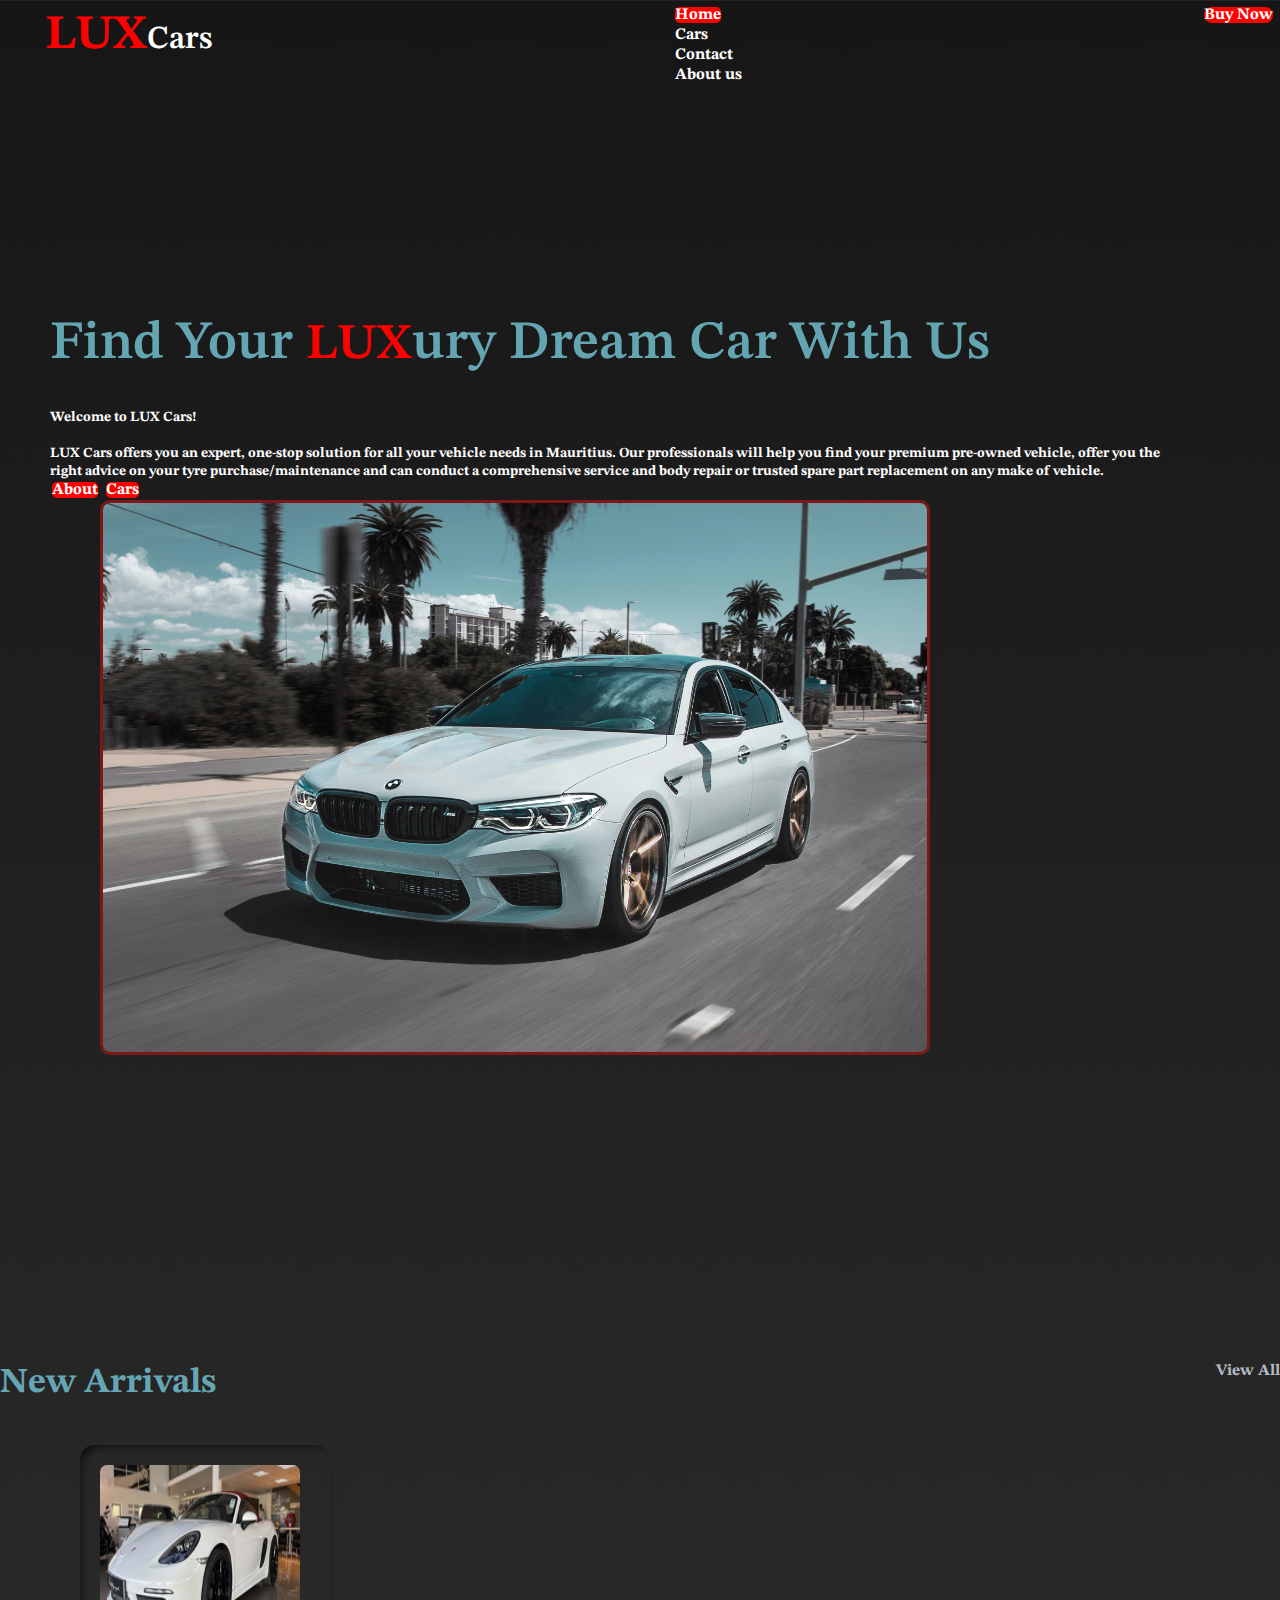
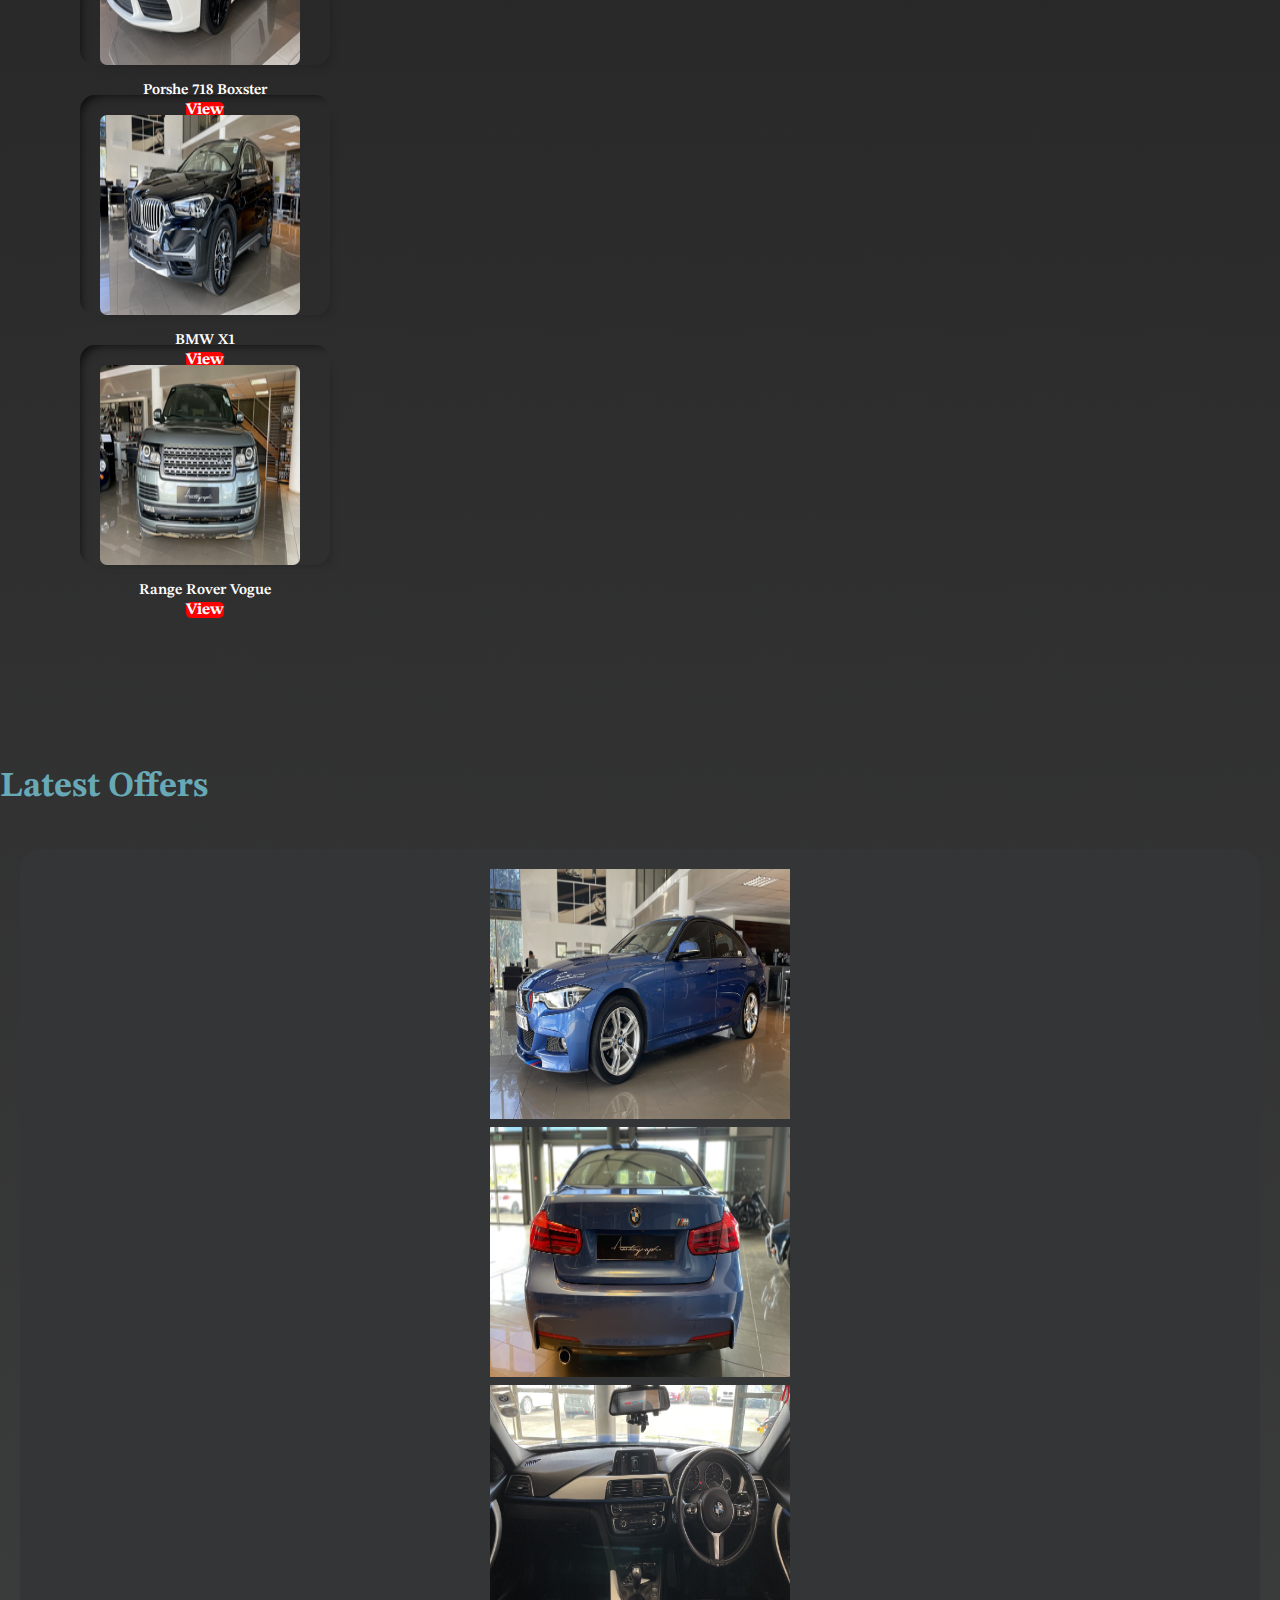
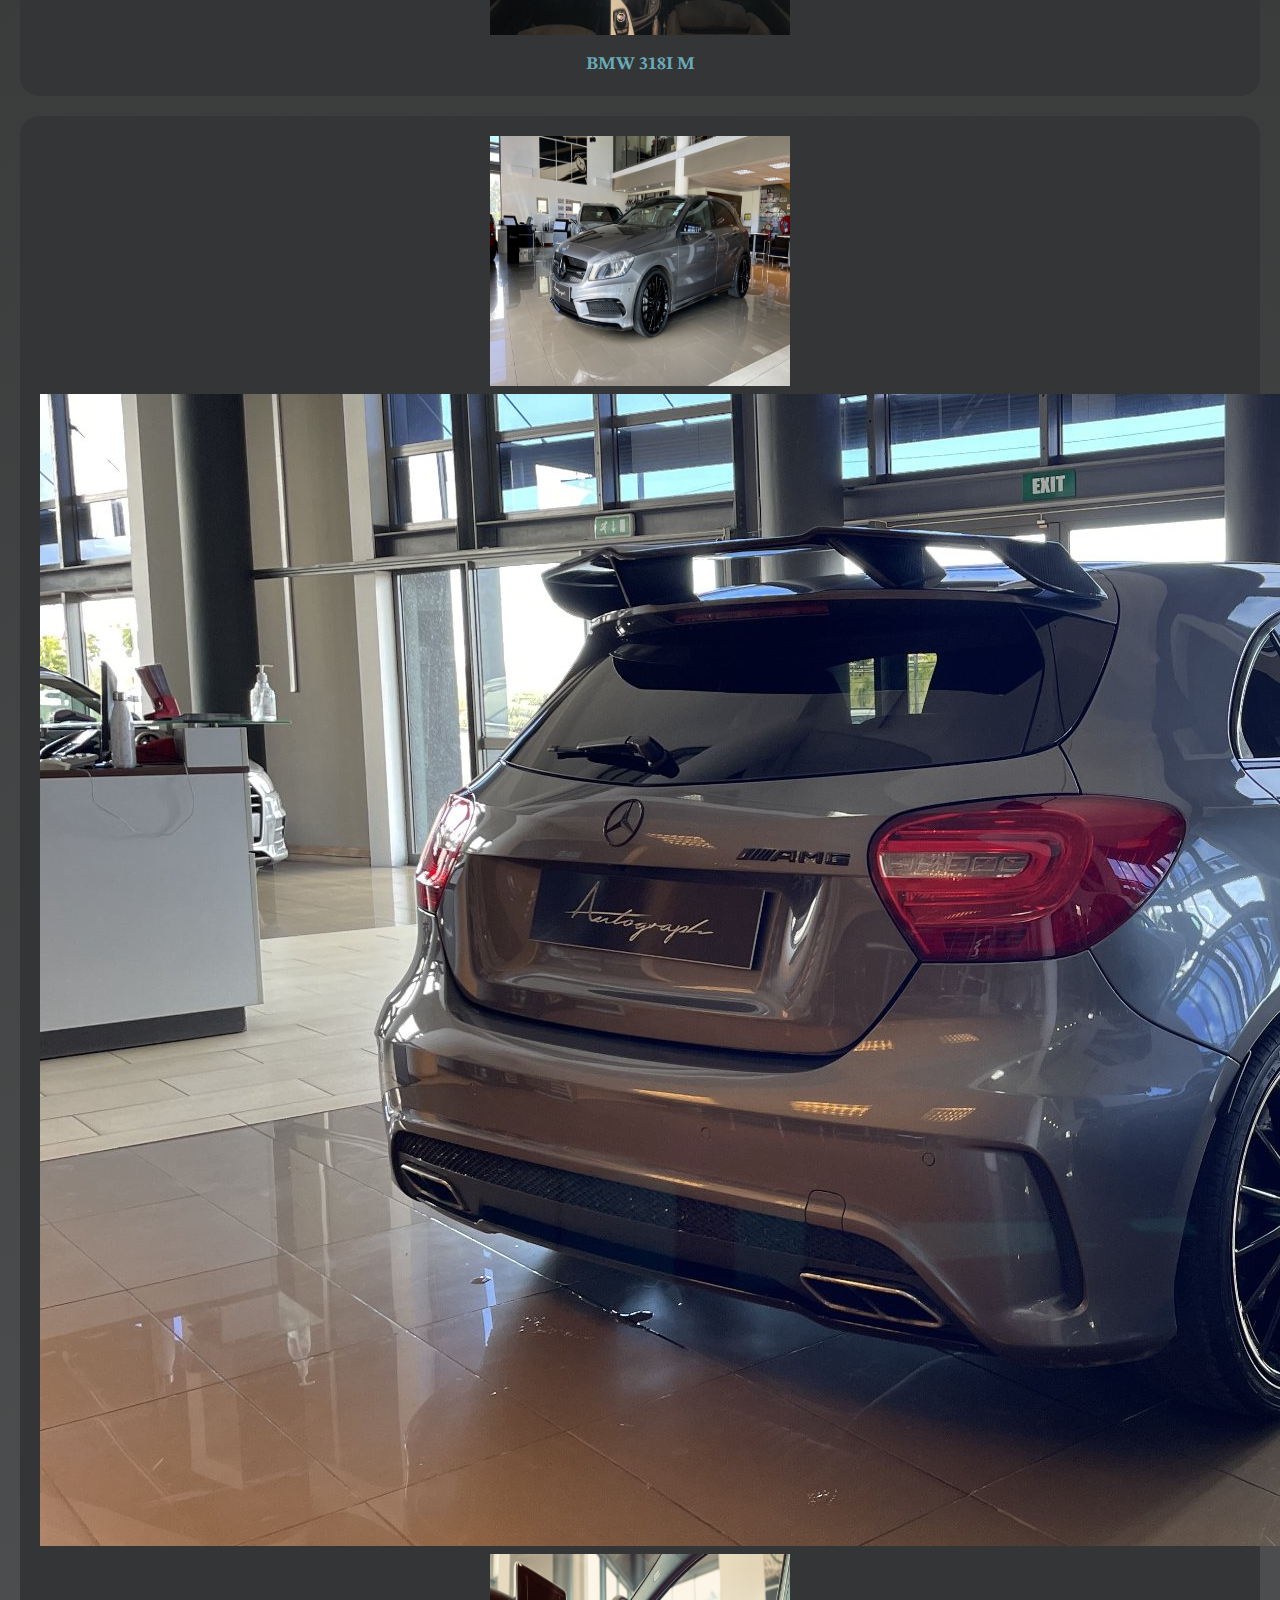
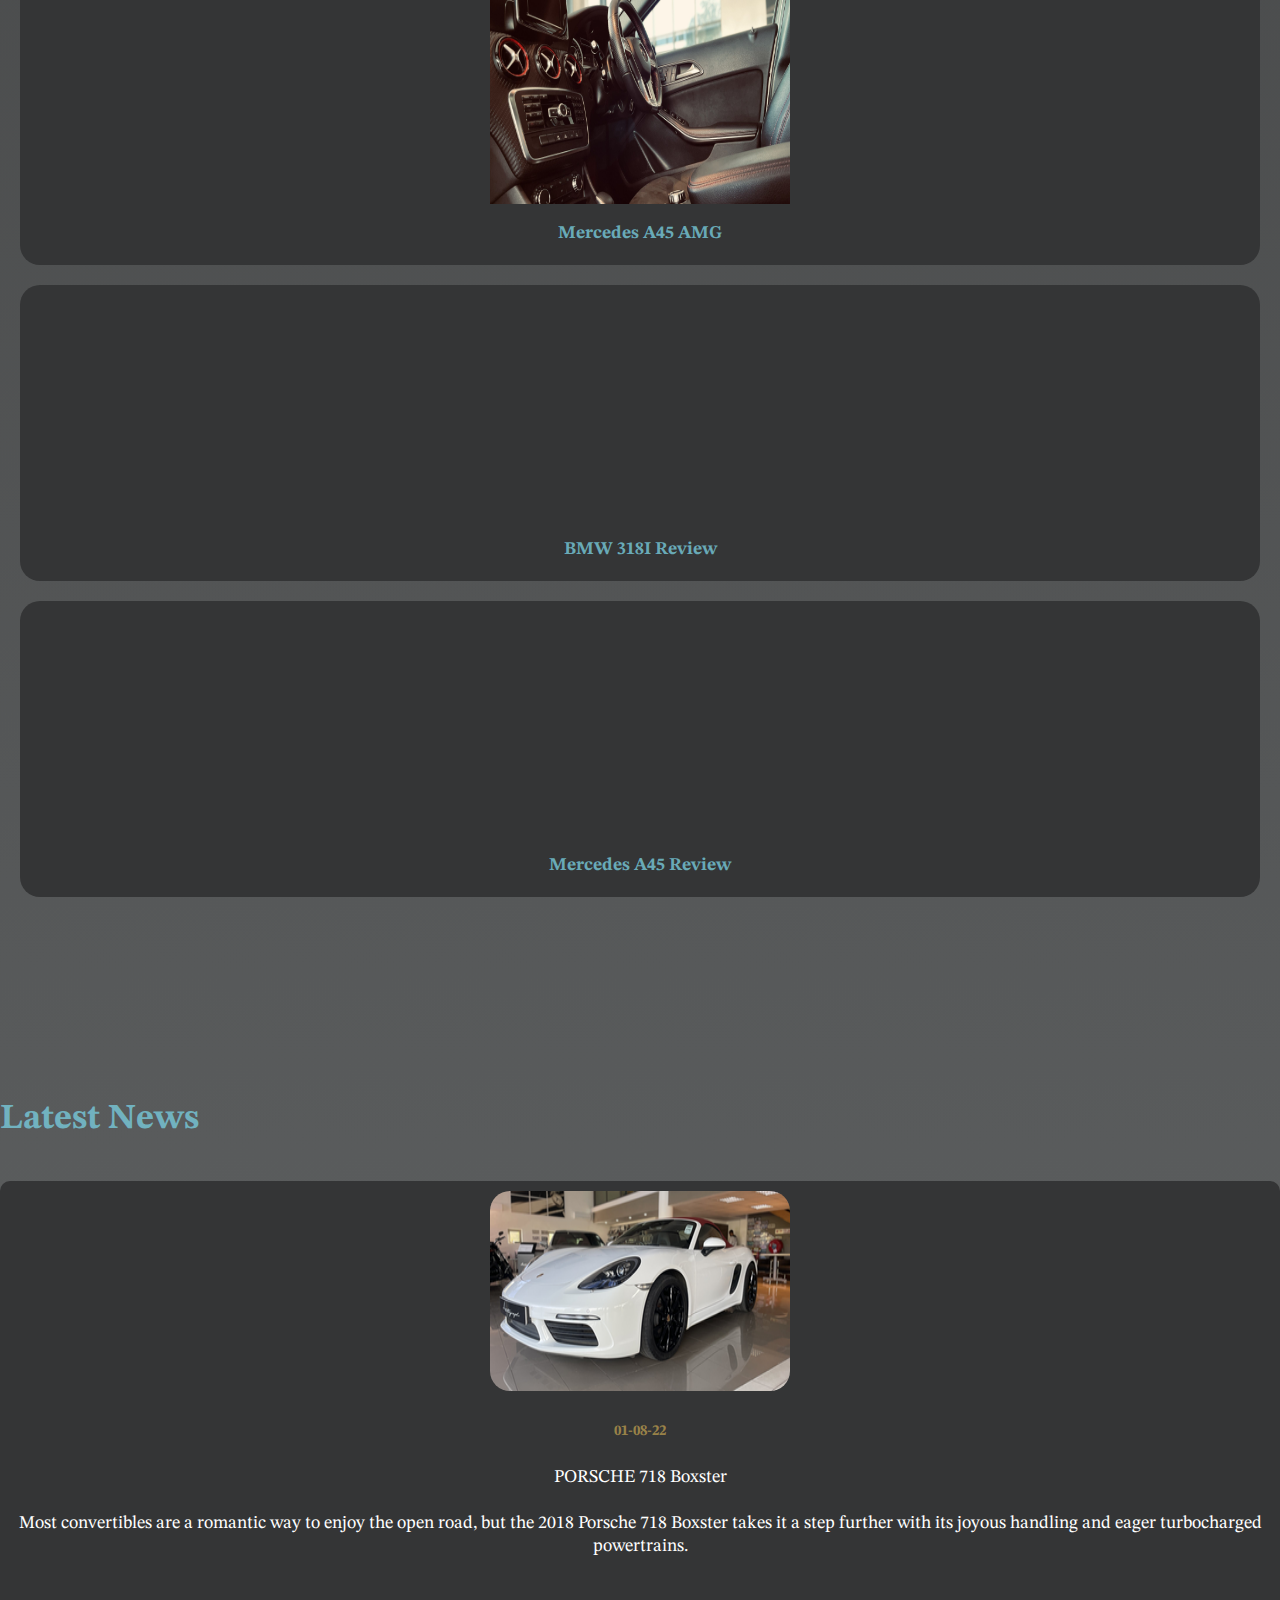
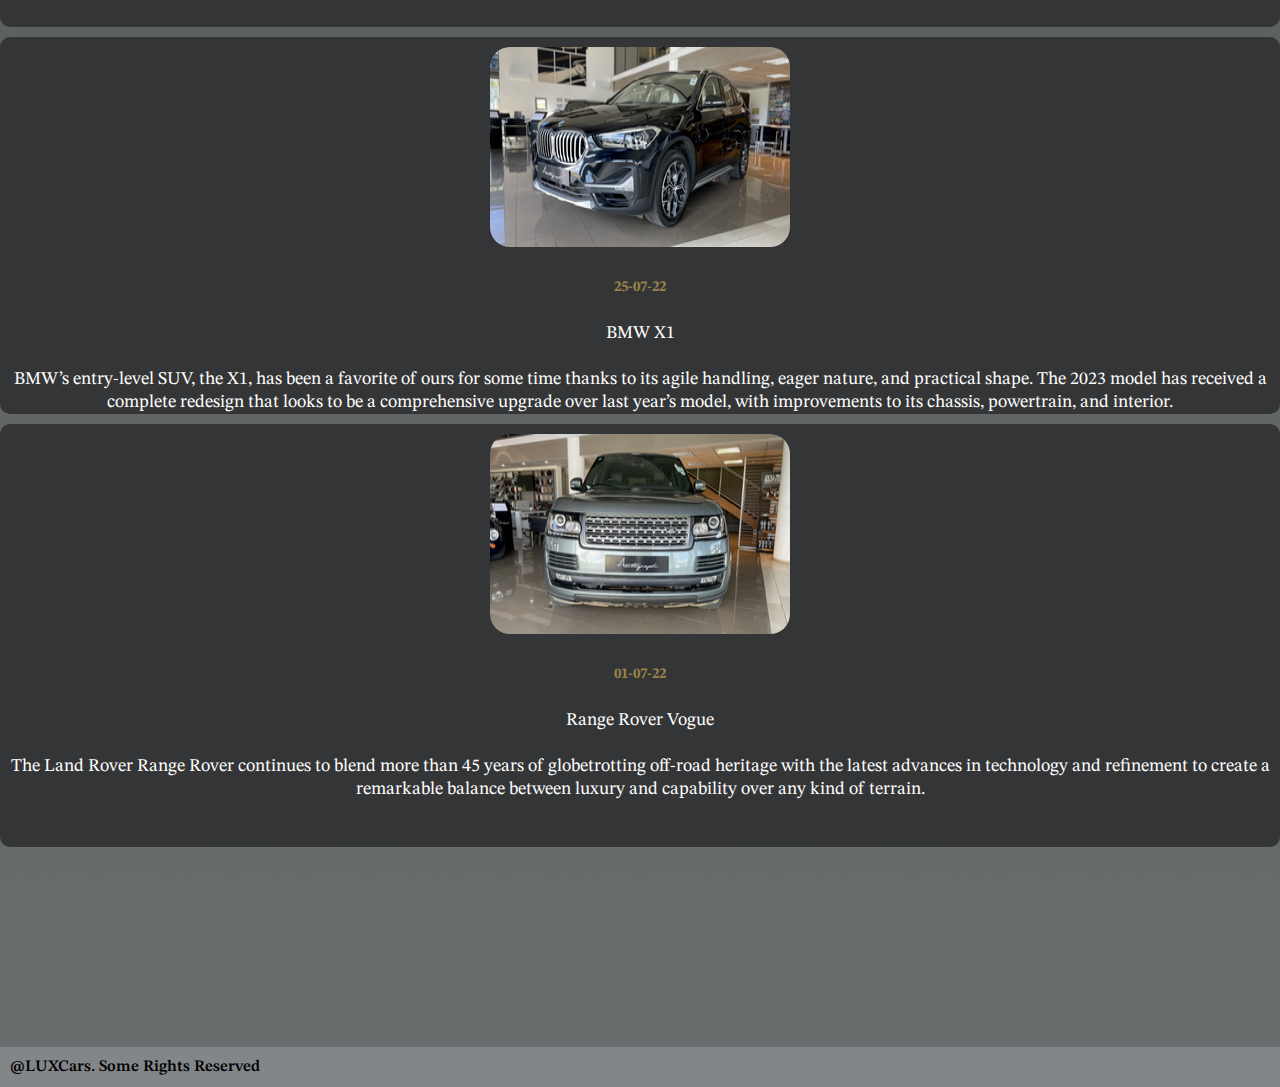
<file: index.html>
<!DOCTYPE html>

<html lang="en">
   
<head>
        <meta charset="UTF-8">
        <meta http-equiv="X-UA-Compatible" content="IE=edge"
        <meta name="viewport" content="width=device-width, initial-scale=1.0">
        
        <title>LUXCars</title>
            
        
                        <!--BOOTSTRAP-->
            <link href="https://cdn.jsdelivr.net/npm/bootstrap@5.2.0-beta1/dist/css/bootstrap.min.css" rel="stylesheet" integrity="sha384-0evHe/X+R7YkIZDRvuzKMRqM+OrBnVFBL6DOitfPri4tjfHxaWutUpFmBp4vmVor" crossorigin="anonymous">

                        <!--FONTAWSOME CDNjs-->
            <link rel="stylesheet" href="https://cdnjs.cloudflare.com/ajax/libs/font-awesome/6.1.1/css/all.min.css">

                        <!--The local custom css-->
            <link rel="stylesheet" href="style.css"




        </head>



    <body>
   
<!--**********************NAVBAR**********************************-->        
       <nav class="navbar navbar-expand-sm fixed-top">
          <a href="index.html" class="navbar-brand"><span>LUX</span>Cars</a>
      
<div>
    <u1 class="navbar-nav">
        <li class = "nav-item"><a href="index.html" class="nav-link active" >Home</a></li>
        <li class = "nav-item"><a href="cars.html" class="nav-link">Cars</a></li>
        <li class = "nav-item"><a href="contact.html" class="nav-link">Contact</a></li>
        <li class = "nav-item"><a href="about.html" class="nav-link">About us</a></li>
    </u1>
</div>

<div>
    <u1 class="navbar-nav">
        <li class = "nav-item"><a href="cars.html" class="nav-link btn">Buy Now</a></li>
    </u1>
</div>
</nav>
        
 <!--************************Header*********************************-->
 
  <section>
    <div class="header container">
        <div class="row">
            <div class="col-sm-5">
            <div class="text-section">
                <h3>Find Your <span>LUX</span>ury Dream Car With Us</h3>
                <p>Welcome to LUX Cars!<br><br>
                    LUX Cars offers you an expert, one-stop solution for all your vehicle needs in Mauritius. Our professionals will help you find your premium pre-owned vehicle, offer you the right advice on your tyre purchase/maintenance and can conduct a comprehensive service and body repair or trusted spare part replacement on any make of vehicle. </p>
        <div class="button-section">
            <a href="about.html" class="btn">About</a>
            <a href="cars.html" class="btn">Cars</a>
        </div>

            </div>       

        </div>
       <div class="col-sm-7">
        <img src="photos/header.jpg" class="img-fluid" alt="">
       </div>
    </div>
    </div>
  </section>


 <!--************************New Arrivals*********************-->

 <section>
   <div class="new container">
    <div class="content">
        <h5>New Arrivals</h5>
        <a href="cars.html">View All</a>
    </div>

    <div class="row">

   
        <div class="col-sm-3" >
            <div class="box">
                <img src="photos/1.png" alt="" class="img-fluid" height="200px" width ="200px" alt="">
                <div class="box_content">
                    <h6>Porshe 718 Boxster</h6>
                    <a href="main_buy.html" class="btn">View</a>

                    
                </div>
                
              </div>
        </div>
    

        <div class="col-sm-3">
            <div class="box">
                <img src="photos/3.png" alt="" class="img-fluid" height="200px" width ="200px" alt="">
                <div class="box_content">
                    <h6>BMW X1</h6>
                    <a href="x1.html" class="btn">View</a>

                </div>
              </div>
        </div>
        
        <div class="col-sm-3">
            <div class="box">
                <img src="photos/4.png" alt="" class="img-fluid" height="200px" width ="200px" alt="">
                <div class="box_content">
                    <h6>Range Rover Vogue</h6>
                    <a href="vogue.html" class="btn">View</a>

                </div>
              </div>
        </div>
        




    </div>

 </div>
 </section>




 <!--***********************Latest Offers*********************-->

<section>
<div class="offer container">
   <div class="content">
            <h5>Latest Offers</h5>
   </div>

<div class="row justify-content-center">

    <div class="col-sm-5">

        <div class="box"> 
            <div id="carouselExampleIndicators" class="carousel slide" data-ride="carousel">
                <ol class="carousel-indicators">
                  <li data-target="#carouselExampleIndicators" data-slide-to="0" class="active"></li>
                  <li data-target="#carouselExampleIndicators" data-slide-to="1"></li>
                  <li data-target="#carouselExampleIndicators" data-slide-to="2"></li>
                </ol>
                
            <div class="carousel-inner"> 
                  <div class="carousel-item active">
                    <img src="photos/16.png" height ="250px" width = "300px" class="d-block w-100" alt="...">
                  </div>

           
                    <div class="carousel-item ">
                      <img src="photos/21.png" height ="250px" width = "300px" class="d-block w-100" alt="...">
                    </div>


                 
                        <div class="carousel-item ">
                          <img src="photos/20.png" height ="250px" width = "300px" class="d-block w-100" alt="...">
                        </div>


                </div>
                <a class="carousel-control-prev" href="#carouselExampleIndicators" role="button" data-slide="prev">
                  <span class="carousel-control-prev-icon" aria-hidden="true"></span>
                  <span class="sr-only">Previous</span>
                </a>
                <a class="carousel-control-next" href="#carouselExampleIndicators" role="button" data-slide="next">
                  <span class="carousel-control-next-icon" aria-hidden="true"></span>
                  <span class="sr-only">Next</span>
                </a>
              </div>

              <div class="boxcontent">
                <p>
                    BMW 318I M
                </p>
              </div>
        </div>
    </div>

    <div class="offset-sm-2 col-sm-5">

        <div class="box"> 
            <div id="carouselExampleIndicators1" class="carousel slide" data-ride="carousel">
                <ol class="carousel-indicators1">
                  <li data-target="#carouselExampleIndicators1" data-slide-to="0" class="active"></li>
                  <li data-target="#carouselExampleIndicators1" data-slide-to="1"></li>
                  <li data-target="#carouselExampleIndicators1" data-slide-to="2"></li>
                </ol>
                
            <div class="carousel-inner"> 
                  <div class="carousel-item active">
                    <img src="photos/12.png" height ="250px" width = "300px" class="d-block w-100" alt="...">
                  </div>

           
                    <div class="carousel-item ">
                      <img src="photos/13.png" class="d-block w-100" alt="...">
                    </div>


                 
                        <div class="carousel-item ">
                          <img src="photos/14.png" height ="250px" width = "300px" class="d-block w-100" alt="...">
                        </div>


                </div>
                <a class="carousel-control-prev" href="#carouselExampleIndicators1" role="button" data-slide="prev">
                  <span class="carousel-control-prev-icon" aria-hidden="true"></span>
                  <span class="sr-only">Previous</span>
                </a>
                <a class="carousel-control-next" href="#carouselExampleIndicators1" role="button" data-slide="next">
                  <span class="carousel-control-next-icon" aria-hidden="true"></span>
                  <span class="sr-only">Next</span>
                </a>
              </div>

              <div class="boxcontent">
                <p>
                    Mercedes A45 AMG
                </p>
              </div>
        </div>
    </div>

    <div class="col-sm-5">
        <div class="box"> 
            <div class="boxcontent">
                <iframe width="360" height="215" src="https://www.youtube.com/embed/vA7hwU8DD14" frameborder="0" allowfullscreen></iframe>
      </iframe>
                <p>

                    BMW 318I Review
                </p>
              </div>
        </div>
    </div>
    
    <div class="offset-sm-2 col-sm-5">
        <div class="box"> 
            <div class="boxcontent">
                <iframe width="360" height="215" src="https://www.youtube.com/embed/zVqHqrKEc1I" frameborder="0" allowfullscreen></iframe>
      </iframe>
                <p>Mercedes A45 Review

             
                </p>
              </div>
        </div>
    </div>


</div>


</div>



</section>



 <!--***********************Latest NEWS*********************-->

 <section>
    <div class="container latest_news">
        <div class="content">
            <h5>Latest News</h5>
        </div>

<div class="row">

<div class="col-sm-4">
    <div class="box">
        
        <img src="photos/1.png" height= "200px" width = "300px"  alt="" class="center">
        <div class="boxcontent">
            <h6>01-08-22</h6>
        
            <p>PORSCHE 718 Boxster<br><br>Most convertibles are a romantic way to enjoy the open road, but the 2018 Porsche 718 Boxster takes it a step further with its joyous handling and eager turbocharged powertrains.<br><br><br><br> </p>
        

        </div>
    </div>
</div>

<div class="col-sm-4">
    <div class="box">
        
        <img src="photos/3.png" height= "200px" width = "300px"  alt="" class="center">
        <div class="boxcontent">
            <h6>25-07-22</h6>
            <p>BMW X1<br><br>BMW’s entry-level SUV, the X1, has been a favorite of ours for some time thanks to its agile handling, eager nature, and practical shape. The 2023 model has received a complete redesign that looks to be a comprehensive upgrade over last year’s model, with improvements to its chassis, powertrain, and interior. </p>
        

        </div>
    </div>
</div>

<div class="col-sm-4">
    <div class="box">
        
        <img src="photos/4.png" height= "200px" width = "300px"  alt="" class="center">
        <div class="boxcontent">
            <h6>01-07-22</h6>
            <p>Range Rover Vogue<br><br> The Land Rover Range Rover continues to blend more than 45 years of globetrotting off-road heritage with the latest advances in technology and refinement to create a remarkable balance between luxury and capability over any kind of terrain.<br><br><br> </p>
        

        </div>
    </div>
</div>

</div>

    </div>
 </section>


<!--*******************************Footer**************************-->
     <footer>
        <a href=""> @LUXCars. Some Rights Reserved</a>
        
        </footer>


<!--*******************Script for boootstrap**********************-->
            <script src="https://code.jquery.com/jquery-3.5.1.slim.min.js"></script>
            <script src="https://cdn.jsdelivr.net/npm/popper.js@1.16.1/dist/umd/popper.min.js"></script>
            <script src="https://cdn.jsdelivr.net/npm/bootstrap@4.5.3/dist/js/bootstrap.min.js"></script>



<!--******************* CUSTOM Script**********************-->
    
<script>
    $(document).scroll(function () {
        $(".navbar").toggleClass("scroll", $(this).scrollTop() > $(".navbar").height());
    })

    
</script>

    </body>

</html>
</file>
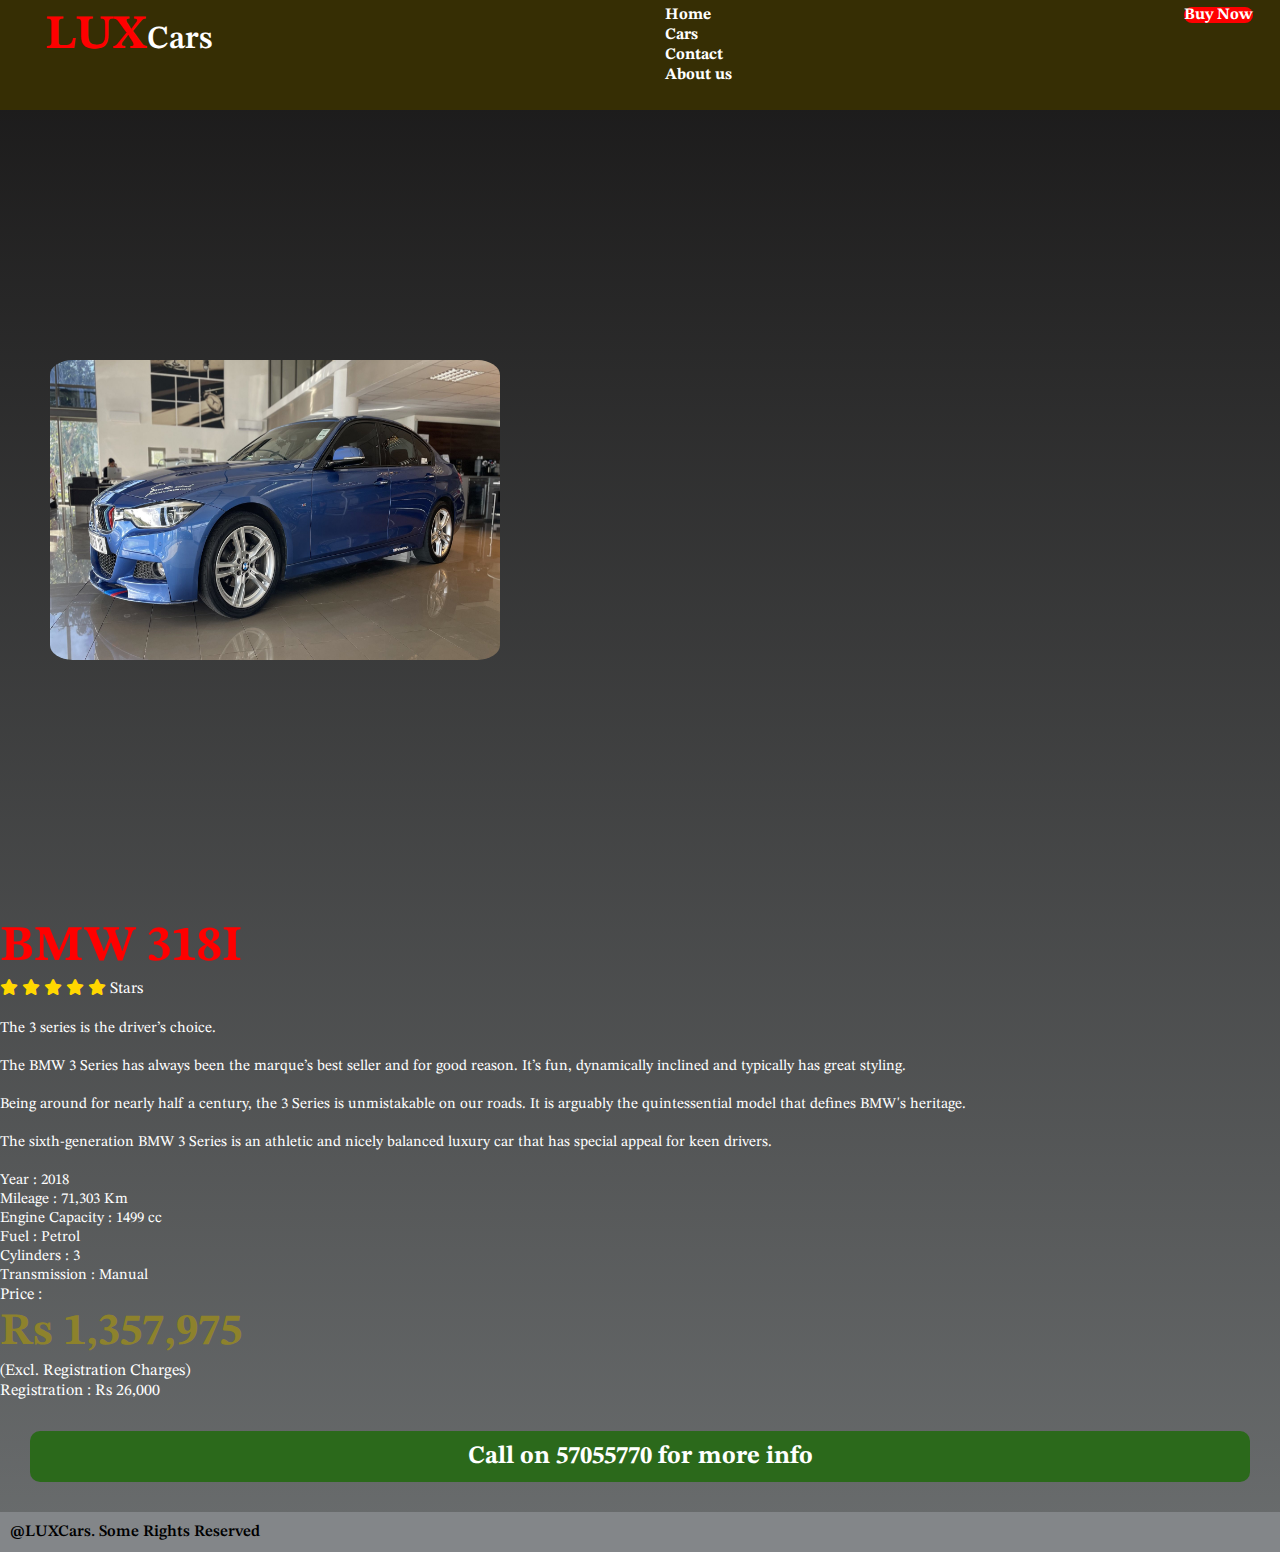
<file: 318i.html>
<!DOCTYPE html>

<html lang="en">
   
<head>
        <meta charset="UTF-8">
        <meta http-equiv="X-UA-Compatible" content="IE=edge"
        <meta name="viewport" content="width=device-width, initial-scale=1.0">
        <title>LUXCars</title>
            
        
                        <!--BOOTSTRAP-->
            <link href="https://cdn.jsdelivr.net/npm/bootstrap@5.2.0-beta1/dist/css/bootstrap.min.css" rel="stylesheet" integrity="sha384-0evHe/X+R7YkIZDRvuzKMRqM+OrBnVFBL6DOitfPri4tjfHxaWutUpFmBp4vmVor" crossorigin="anonymous">

                        <!--FONTAWSOME CDNjs-->
            <link rel="stylesheet" href="https://cdnjs.cloudflare.com/ajax/libs/font-awesome/6.1.1/css/all.min.css">

                        <!--The local custom css-->
            <link rel="stylesheet" href="style.css"
</head>


    <body class="buy_main_page">
   
<!--**********************NAVBAR**********************************-->        
       <nav class="navbar navbar-expand-sm fixed-top">
          <a href="index.html" class="navbar-brand"><span>LUX</span>Cars</a>
      
<div>
    <u1 class="navbar-nav">
        <li class = "nav-item"><a href="index.html" class="nav-link" >Home</a></li>
        <li class = "nav-item"><a href="cars.html" class="nav-link">Cars</a></li>
        <li class = "nav-item"><a href="contact.html" class="nav-link">Contact</a></li>
        <li class = "nav-item"><a href="about.html" class="nav-link">About us</a></li>
    </u1>
</div>

<div>
    <u1 class="navbar-nav">
                    <a href="cars.html" class="nav-link btn">Buy Now</a></li>
    </u1>
</div>
</nav>

<!--*********************Main Page************************-->        
<section>
    <div class="container buy_main_header">
        <div class="row">
            <div class="col-sm-5">
              <img src="photos/16.png"  alt="" class="image-fluid" height= "300px" width="450px">
            </div>

            <div class="offset-sm-1 col-sm-5">
                <h2>BMW 318I</h2>
                <i class="fas fa-star"></i>
                <i class="fas fa-star"></i>
                <i class="fas fa-star"></i>
                <i class="fas fa-star"></i>
                <i class="fas fa-star"></i>

                     Stars<br><br>
                <p>The 3 series is the driver’s choice.<br><br>
                    The BMW 3 Series has always been the marque’s best seller and for good reason. It’s fun, dynamically inclined and typically has great styling.<br><br>
                    Being around for nearly half a century, the 3 Series is unmistakable on our roads. It is arguably the quintessential model that defines BMW's heritage.<br><br>
                    The sixth-generation BMW 3 Series is an athletic and nicely balanced luxury car that has special appeal for keen drivers.<br><br>
                    Year : 2018<br>
                    Mileage : 71,303 Km<br>
                    Engine Capacity : 1499 cc<br>
                    Fuel : Petrol<br>
                    Cylinders : 3<br>
                    Transmission : Manual </p>
                    Price :<h3>Rs 1,357,975</h3> (Excl. Registration Charges)<br>
                    Registration : Rs 26,000
                    <div class="box">
                        <div class="box_content">
                   <h5> Call on 57055770 for more info</h5>
                    </div>
                    </div>
            </div>
        </div>
    </div>
</section>


<!--*******************************Footer**************************-->
<footer>
    <a href=""> @LUXCars. Some Rights Reserved</a>
    
    </footer>


<!--*******************Script for boootstrap**********************-->
        <script src="https://code.jquery.com/jquery-3.5.1.slim.min.js"></script>
        <script src="https://cdn.jsdelivr.net/npm/popper.js@1.16.1/dist/umd/popper.min.js"></script>
        <script src="https://cdn.jsdelivr.net/npm/bootstrap@4.5.3/dist/js/bootstrap.min.js"></script>





</body>

</html>
</file>
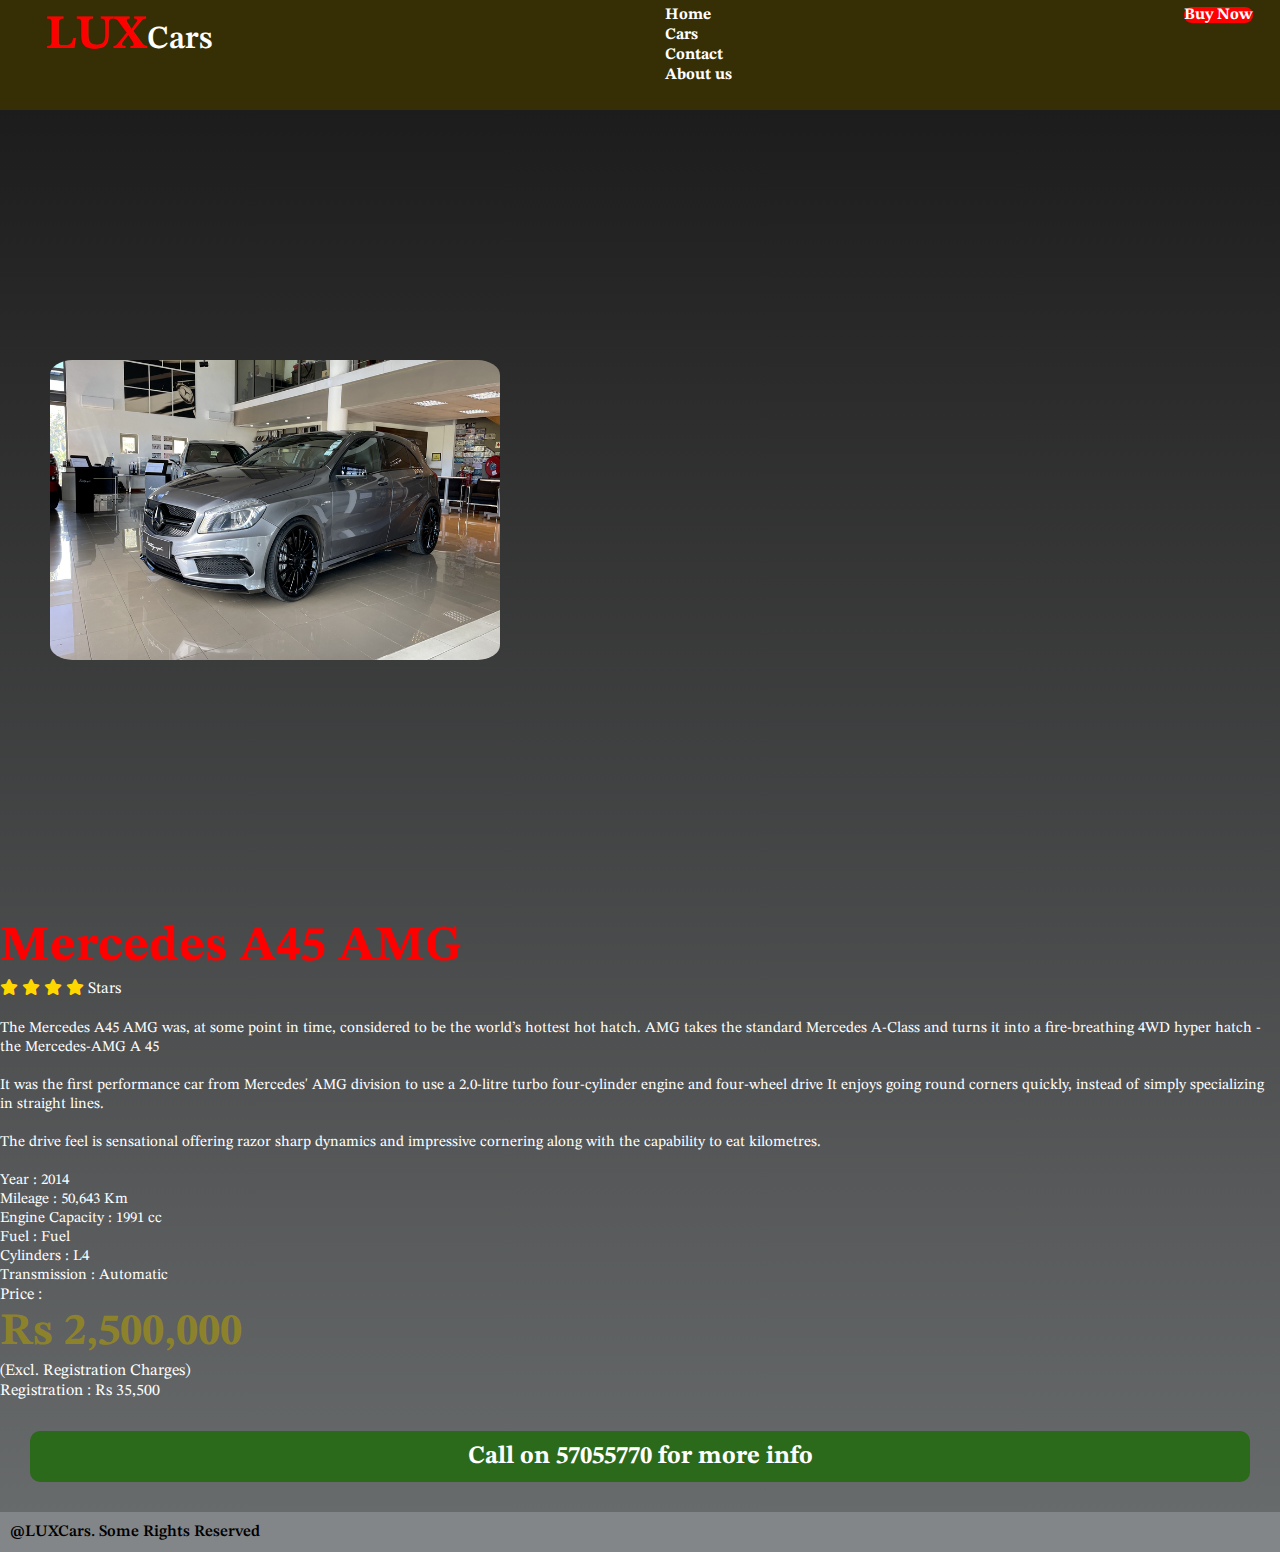
<file: A45.html>
<!DOCTYPE html>

<html lang="en">
   
<head>
        <meta charset="UTF-8">
        <meta http-equiv="X-UA-Compatible" content="IE=edge"
        <meta name="viewport" content="width=device-width, initial-scale=1.0">
        <title>LUXCars</title>
            
        
                        <!--BOOTSTRAP-->
            <link href="https://cdn.jsdelivr.net/npm/bootstrap@5.2.0-beta1/dist/css/bootstrap.min.css" rel="stylesheet" integrity="sha384-0evHe/X+R7YkIZDRvuzKMRqM+OrBnVFBL6DOitfPri4tjfHxaWutUpFmBp4vmVor" crossorigin="anonymous">

                        <!--FONTAWSOME CDNjs-->
            <link rel="stylesheet" href="https://cdnjs.cloudflare.com/ajax/libs/font-awesome/6.1.1/css/all.min.css">

                        <!--The local custom css-->
            <link rel="stylesheet" href="style.css"
</head>


    <body class="buy_main_page">
   
<!--**********************NAVBAR**********************************-->        
       <nav class="navbar navbar-expand-sm fixed-top">
          <a href="index.html" class="navbar-brand"><span>LUX</span>Cars</a>
      
<div>
    <u1 class="navbar-nav">
        <li class = "nav-item"><a href="index.html" class="nav-link" >Home</a></li>
        <li class = "nav-item"><a href="cars.html" class="nav-link">Cars</a></li>
        <li class = "nav-item"><a href="contact.html" class="nav-link">Contact</a></li>
        <li class = "nav-item"><a href="about.html" class="nav-link">About us</a></li>
    </u1>
</div>

<div>
    <u1 class="navbar-nav">
                    <a href="cars.html" class="nav-link btn">Buy Now</a></li>
    </u1>
</div>
</nav>

<!--**********************Main Page************************-->        
<section>
    <div class="container buy_main_header">
        <div class="row">
            <div class="col-sm-5">
              <img src="photos/12.png"  alt="" class="image-fluid" height= "300px" width="450px">
            </div>

            <div class="offset-sm-1 col-sm-5">
                <h2>Mercedes A45 AMG</h2>
                <i class="fas fa-star"></i>
                <i class="fas fa-star"></i>
                <i class="fas fa-star"></i>
                <i class="fas fa-star"></i>

                     Stars<br><br>
                <p>The Mercedes A45 AMG was, at some point in time, considered to be the world’s hottest hot hatch. 
                    AMG takes the standard Mercedes A-Class and turns it into a fire-breathing 4WD hyper hatch - the Mercedes-AMG A 45 <br><br>
                     It was the first performance car from Mercedes' AMG division to use a 2.0-litre turbo four-cylinder engine and four-wheel drive 
                    It enjoys going round corners quickly, instead of simply specializing in straight lines.<br><br> 
                    The drive feel is sensational offering razor sharp dynamics and impressive cornering along with the capability to eat kilometres. <br><br>
                     Year : 2014<br>
                    Mileage : 50,643 Km<br>
                    Engine Capacity : 1991 cc<br>
                    Fuel : Fuel<br>
                    Cylinders : L4<br>
                    Transmission : Automatic</p>
                    Price :<h3>Rs 2,500,000</h3> (Excl. Registration Charges)<br>
                    Registration : Rs 35,500
                    <div class="box">
                        <div class="box_content">
                   <h5> Call on 57055770 for more info</h5>
                    </div>
                    </div>
            </div>
        </div>
    </div>
</section>


<!--*******************************Footer**************************-->
<footer>
    <a href=""> @LUXCars. Some Rights Reserved</a>
    
    </footer>


<!--*******************Script for boootstrap**********************-->
        <script src="https://code.jquery.com/jquery-3.5.1.slim.min.js"></script>
        <script src="https://cdn.jsdelivr.net/npm/popper.js@1.16.1/dist/umd/popper.min.js"></script>
        <script src="https://cdn.jsdelivr.net/npm/bootstrap@4.5.3/dist/js/bootstrap.min.js"></script>





</body>

</html>
</file>
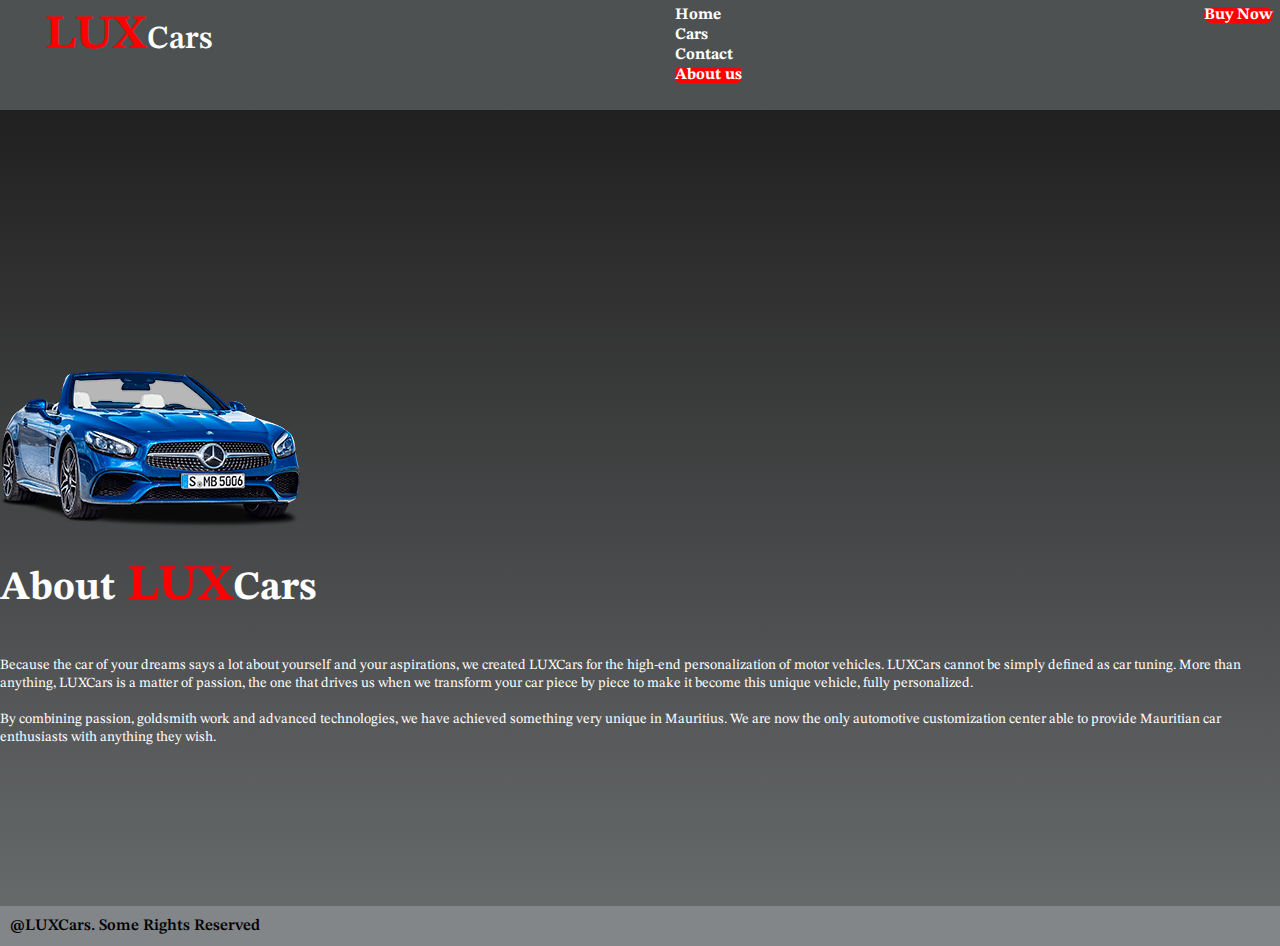
<file: about.html>
<!DOCTYPE html>

<html lang="en">
   
<head>
        <meta charset="UTF-8">
        <meta http-equiv="X-UA-Compatible" content="IE=edge"
        <meta name="viewport" content="width=device-width, initial-scale=1.0">
        <title>MauCarLuxury</title>
            
        
                        <!--BOOTSTRAP-->
            <link href="https://cdn.jsdelivr.net/npm/bootstrap@5.2.0-beta1/dist/css/bootstrap.min.css" rel="stylesheet" integrity="sha384-0evHe/X+R7YkIZDRvuzKMRqM+OrBnVFBL6DOitfPri4tjfHxaWutUpFmBp4vmVor" crossorigin="anonymous">

                        <!--FONTAWSOME CDNjs-->
            <link rel="stylesheet" href="https://cdnjs.cloudflare.com/ajax/libs/font-awesome/6.1.1/css/all.min.css">

                        <!--The local custom css-->
            <link rel="stylesheet" href="style.css"

</head>            


    <body class ="about_us_page">
   
<!--**********************NAVBAR**********************************-->        
       <nav class="navbar navbar-expand-sm fixed-top">
          <a href="index.html" class="navbar-brand"><span>LUX</span>Cars</a>
      
<div>
    <u1 class="navbar-nav">
        <li class = "nav-item"><a href="index.html" class="nav-link" >Home</a></li>
        <li class = "nav-item"><a href="cars.html" class="nav-link">Cars</a></li>
        <li class = "nav-item"><a href="contact.html" class="nav-link">Contact</a></li>
        <li class = "nav-item"><a href="about.html" class="nav-link active">About us</a></li>
    </u1>
</div>

<div>
    <u1 class="navbar-nav">
        <li class = "nav-item"><a href="" class="nav-link btn">Buy Now</a></li>
    </u1>
</div>
</nav>




<!--*******************************About US***********************-->


<section>   
    <div class="about_us_main_section container">
        <div class="row">
            <div class="col-sm-5">
                <img src="photos/car-1.png" alt="" class="src">
            </div>
            <div class="col-sm-5">
                 <h6>About<span> LUX</span>Cars</h6>
                 <p><br>Because the car of your dreams says a lot about yourself and your aspirations, we created LUXCars for the high-end personalization of motor vehicles. LUXCars cannot be simply defined as car tuning. More than anything, LUXCars is a matter of passion, the one that drives us when we transform your car piece by piece to make it become this unique vehicle, fully personalized.<br><br>
                 By combining passion, goldsmith work and advanced technologies, we have achieved something very unique in Mauritius. We are now the only automotive customization center able to provide Mauritian car enthusiasts with anything they wish.
                    </p>
            </div>
        </div>
    </div>
</section>

<!--*******************************Footer**************************-->

<footer class="aboutfoot">
    <a href="index.html"> @LUXCars. Some Rights Reserved</a>
    
    </footer>




<!--*******************Script for boootstrap**********************-->
<script src="https://code.jquery.com/jquery-3.5.1.slim.min.js"></script>
<script src="https://cdn.jsdelivr.net/npm/popper.js@1.16.1/dist/umd/popper.min.js"></script>
<script src="https://cdn.jsdelivr.net/npm/bootstrap@4.5.3/dist/js/bootstrap.min.js"></script>




</script>

</body>


</html>
</file>
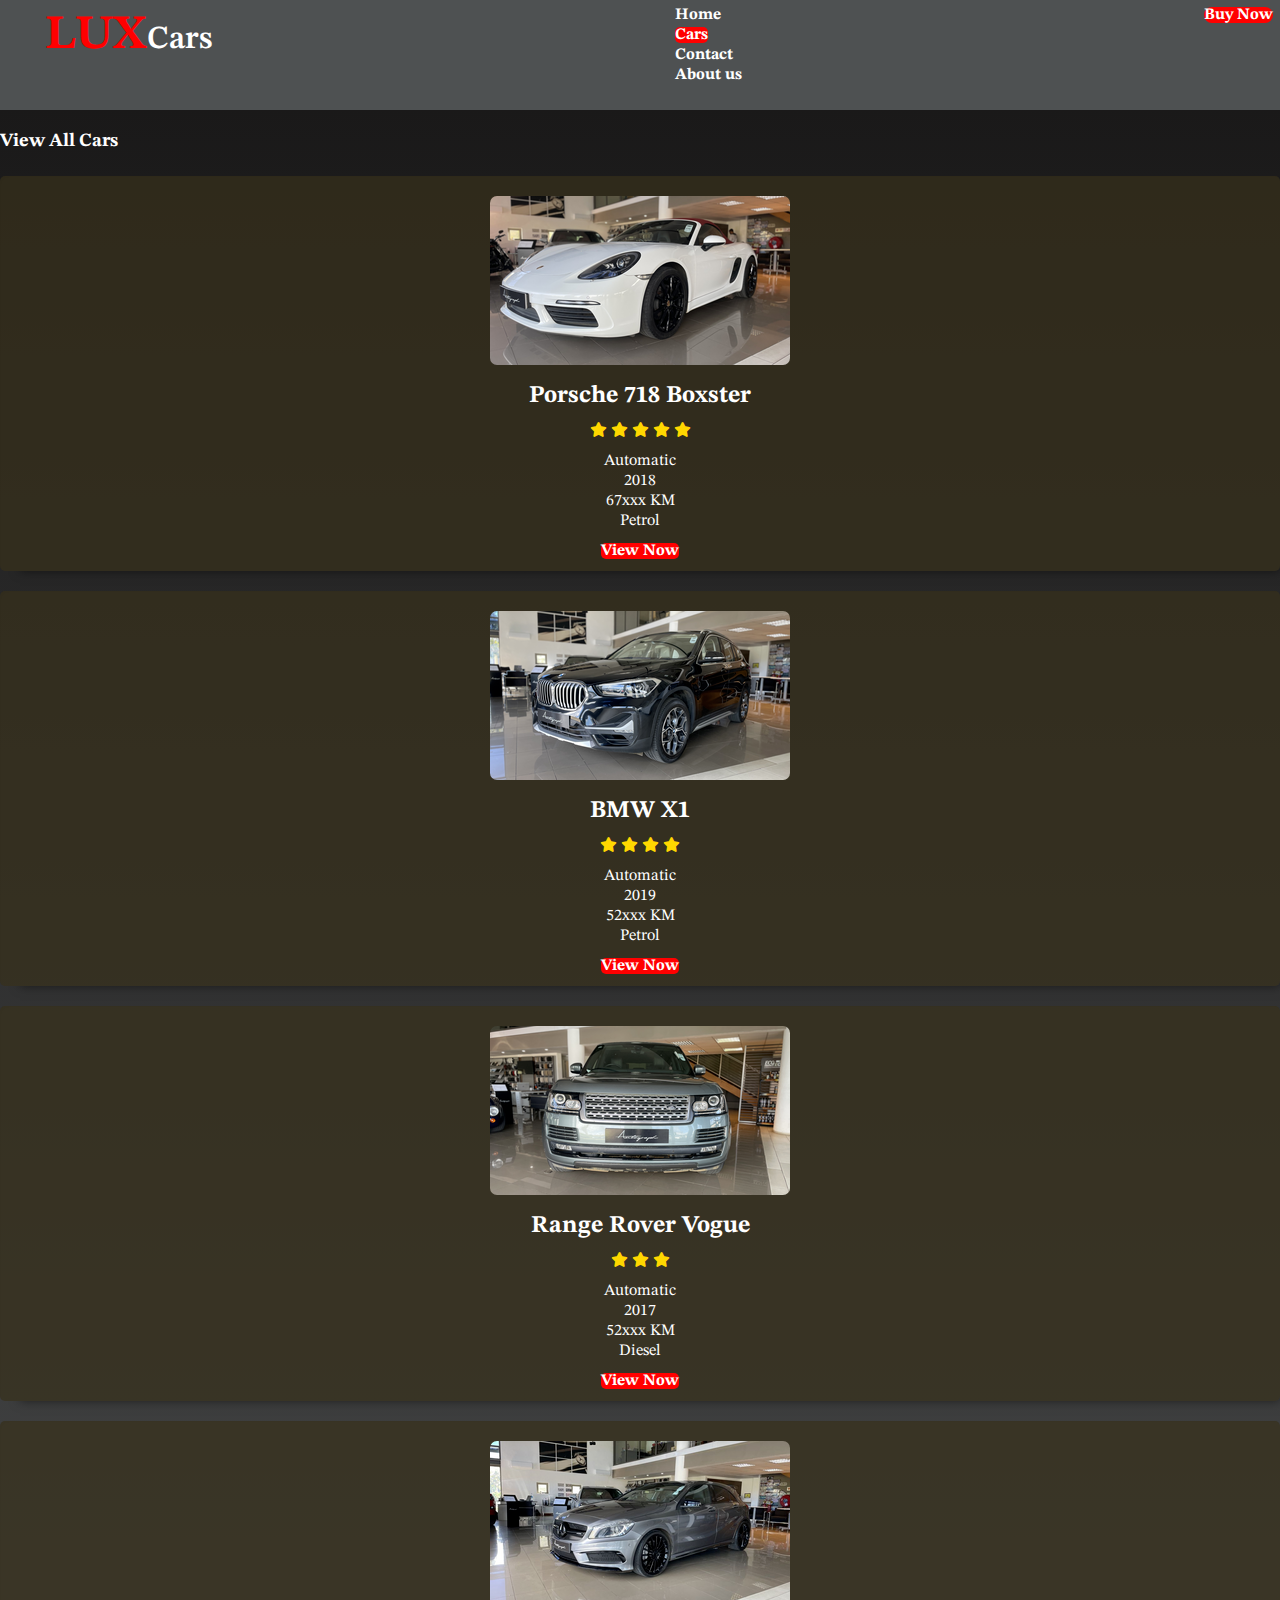
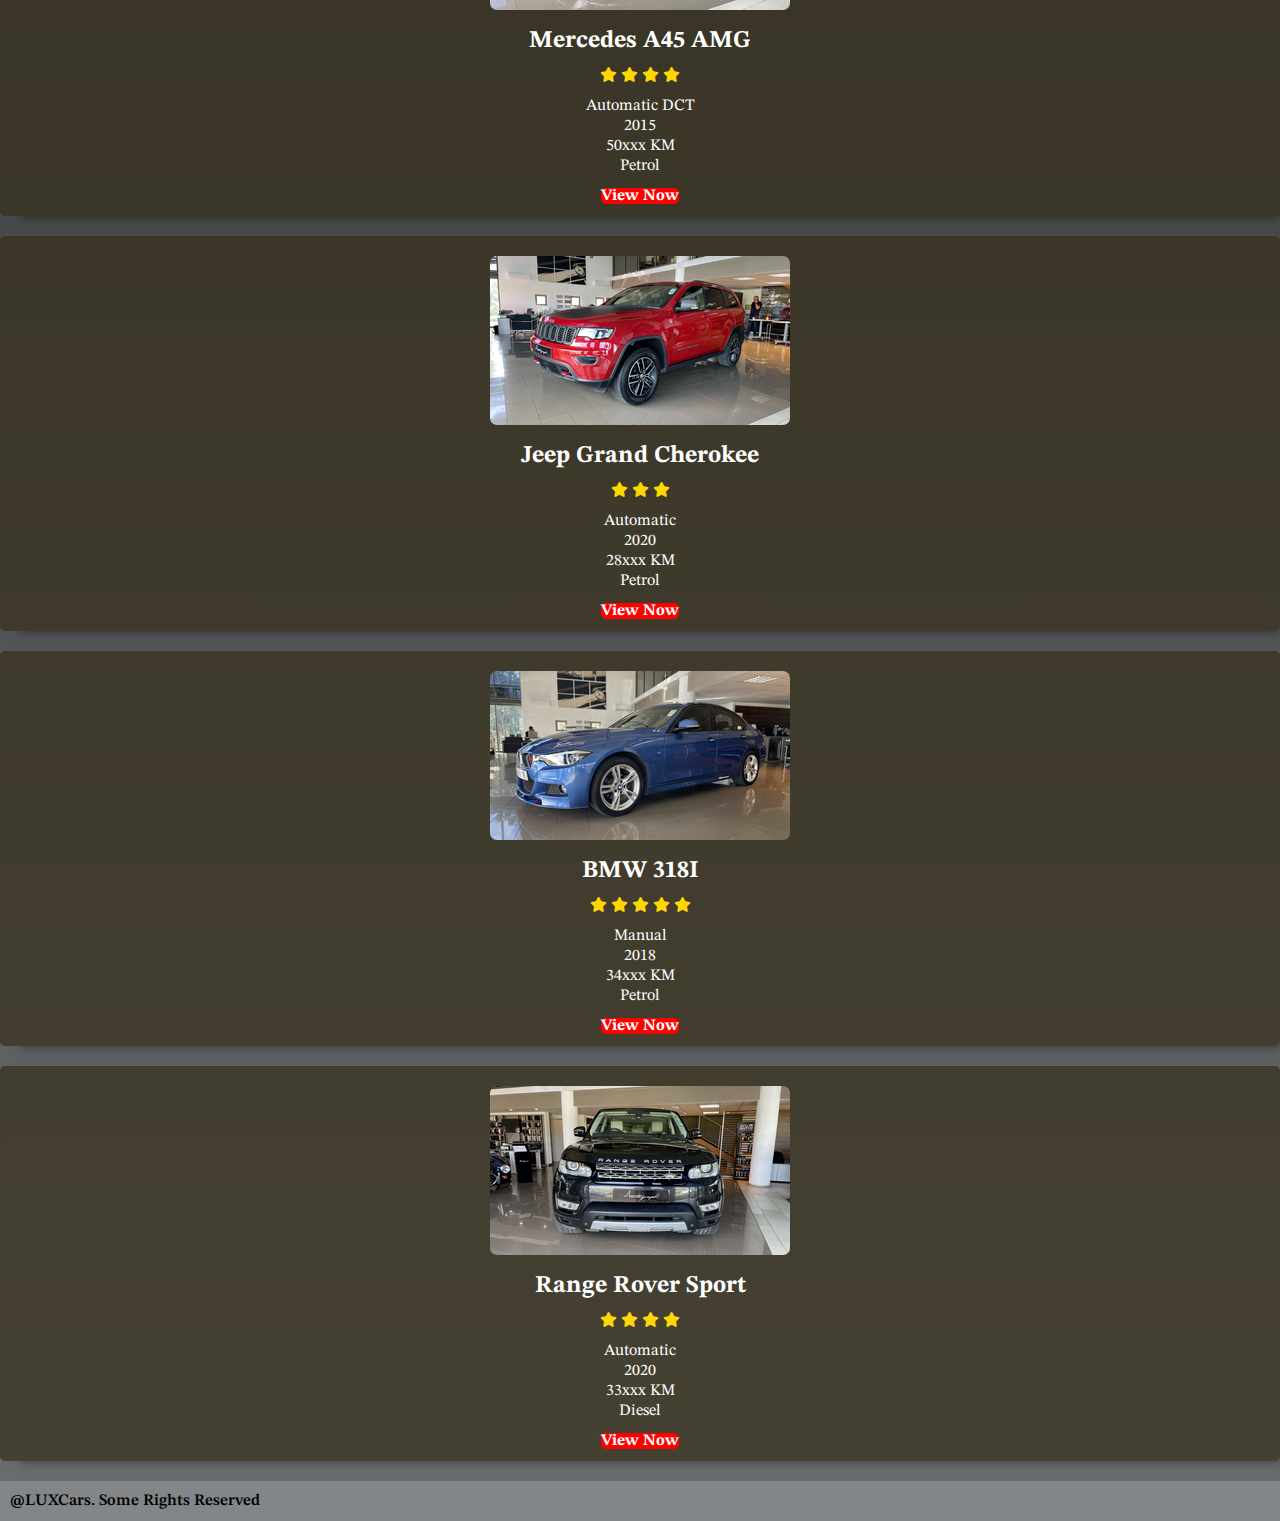
<file: cars.html>
<!DOCTYPE html>

<html lang="en">
   
<head>
        <meta charset="UTF-8">
        <meta http-equiv="X-UA-Compatible" content="IE=edge"
        <meta name="viewport" content="width=device-width, initial-scale=1.0">
        <title>LUXCars</title>
            
        
                        <!--BOOTSTRAP-->
            <link href="https://cdn.jsdelivr.net/npm/bootstrap@5.2.0-beta1/dist/css/bootstrap.min.css" rel="stylesheet" integrity="sha384-0evHe/X+R7YkIZDRvuzKMRqM+OrBnVFBL6DOitfPri4tjfHxaWutUpFmBp4vmVor" crossorigin="anonymous">

                        <!--FONTAWSOME CDNjs-->
            <link rel="stylesheet" href="https://cdnjs.cloudflare.com/ajax/libs/font-awesome/6.1.1/css/all.min.css">

                        <!--The local custom css-->
            <link rel="stylesheet" href="style.css"
        </head>


    <body class="cars_main_page">
   
<!--**********************NAVBAR**********************************-->        
       <nav class="navbar navbar-expand-sm fixed-top">
          <a href="index.html" class="navbar-brand"><span>LUX</span>Cars</a>
      
<div>
    <u1 class="navbar-nav">
        <li class = "nav-item"><a href="index.html" class="nav-link" >Home</a></li>
        <li class = "nav-item"><a href="cars.html" class="nav-link active">Cars</a></li>
        <li class = "nav-item"><a href="contact.html" class="nav-link">Contact</a></li>
        <li class = "nav-item"><a href="about.html" class="nav-link">About us</a></li>
    </u1>
</div>

<div>
    <u1 class="navbar-nav">
        <li class = "nav-item"><a href="cars.html" class="nav-link btn">Buy Now</a></li>
    </u1>
</div>
</nav>
    

<!--**************************CARS**********************************-->        
<section>

<div class="container car_main_section">
    <h3 style="color:white">View All Cars<br><br></h3>
    <div class="row">


        <div class="col-sm-4">
            <div class="box">
                <img src="photos/1.png" alt="" class="center">
                <div class="box_content">
                    <h6>Porsche 718 Boxster</h6>
                    <i class="fas fa-star"></i>
                    <i class="fas fa-star"></i>
                    <i class="fas fa-star"></i>
                    <i class="fas fa-star"></i>
                    <i class="fas fa-star"></i>
                    <p>Automatic<br>2018<br>67xxx KM<br>Petrol</p>
                    <a href="main_buy.html" class="btn">View Now</a>
                </div>
            </div>
        </div>


        <div class="col-sm-4" >
            <div class="box">
                <img src="photos/3.png" alt="" class="center">
                <div class="box_content">
                    <h6>BMW X1</h6>
                    <i class="fas fa-star"></i>
                    <i class="fas fa-star"></i>
                    <i class="fas fa-star"></i>
                    <i class="fas fa-star"></i>

                    <p>Automatic<br>2019<br>52xxx KM<br>Petrol</p>
                    <a href="x1.html" class="btn">View Now</a>
                </div>
            </div>
        </div>
  


        <div class="col-sm-4">
            <div class="box">
                <img src="photos/4.png" alt="" class="center">
                <div class="box_content">
                    <h6>Range Rover Vogue</h6>
                    <i class="fas fa-star"></i>
                    <i class="fas fa-star"></i>
                    <i class="fas fa-star"></i>

                    <p>Automatic<br>2017<br>52xxx KM<br>Diesel</p>
                    <a href="vogue.html" class="btn">View Now</a>
                </div>
            </div>
        </div>



        <div class="col-sm-4">
            <div class="box">
                <img src="photos/2.png" alt="" class="center">
                <div class="box_content">
                    <h6>Mercedes A45 AMG</h6>
                    <i class="fas fa-star"></i>
                    <i class="fas fa-star"></i>
                    <i class="fas fa-star"></i>
                    <i class="fas fa-star"></i>

                    <p>Automatic DCT<br>2015<br>50xxx KM<br>Petrol</p>
                    <a href="A45.html" class="btn">View Now</a>

                </div>
            </div>
        </div>



        <div class="col-sm-4">
            <div class="box">
                <img src="photos/5.png" alt="" class="center">
                <div class="box_content">
                    <h6>Jeep Grand Cherokee</h6>
                    <i class="fas fa-star"></i>
                    <i class="fas fa-star"></i>
                    <i class="fas fa-star"></i>

                    <p>Automatic<br>2020<br>28xxx KM<br>Petrol</p>
                    <a href="jeep.html" class="btn">View Now</a>

                </div>
            </div>
        </div>



        <div class="col-sm-4">
            <div class="box">
                <img src="photos/6.png" alt="" class="center">
                <div class="box_content">
                    <h6>BMW 318I</h6>
                    <i class="fas fa-star"></i>
                    <i class="fas fa-star"></i>
                    <i class="fas fa-star"></i>
                    <i class="fas fa-star"></i>
                    <i class="fas fa-star"></i>
                    <p>Manual<br>2018<br>34xxx KM<br>Petrol</p>
                    <a href="318i.html" class="btn">View Now</a>

                </div>
            </div>
        </div>



        <div class="col-sm-4">
            <div class="box">
                <img src="photos/8.png" alt="" class="center">
                <div class="box_content">
                    <h6>Range Rover Sport</h6>
                    <i class="fas fa-star"></i>
                    <i class="fas fa-star"></i>
                    <i class="fas fa-star"></i>
                    <i class="fas fa-star"></i>

                    <p>Automatic<br>2020<br>33xxx KM<br>Diesel</p>
                    <a href="sport.html" class="btn">View Now</a>

                </div>
            </div>
        </div>







    </div>
</div>
</section>













<!--*******************************Footer**************************-->
<footer>
    <a href=""> @LUXCars. Some Rights Reserved</a>
    
    </footer>


<!--*******************Script for boootstrap**********************-->
        <script src="https://code.jquery.com/jquery-3.5.1.slim.min.js"></script>
        <script src="https://cdn.jsdelivr.net/npm/popper.js@1.16.1/dist/umd/popper.min.js"></script>
        <script src="https://cdn.jsdelivr.net/npm/bootstrap@4.5.3/dist/js/bootstrap.min.js"></script>





</body>

</html>
</file>
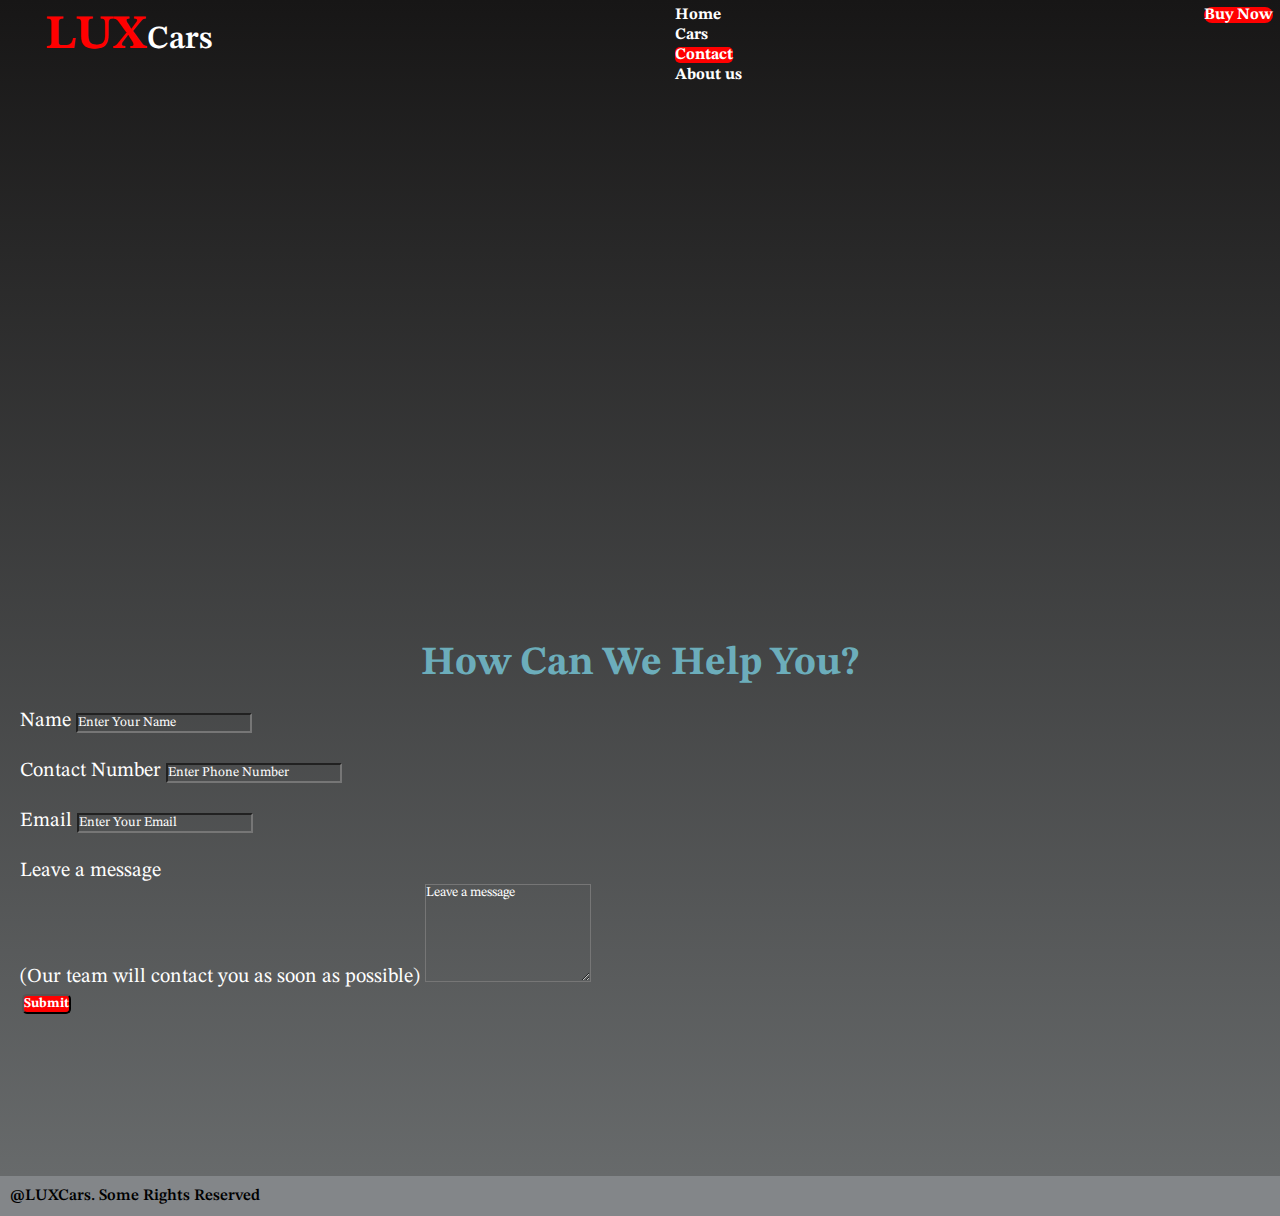
<file: contact.html>
<!DOCTYPE html>

<html lang="en">
   
<head>
        <meta charset="UTF-8">
        <meta http-equiv="X-UA-Compatible" content="IE=edge"
        <meta name="viewport" content="width=device-width, initial-scale=1.0">
        <title>LUXCars</title>
            
        
                        <!--BOOTSTRAP-->
            <link href="https://cdn.jsdelivr.net/npm/bootstrap@5.2.0-beta1/dist/css/bootstrap.min.css" rel="stylesheet" integrity="sha384-0evHe/X+R7YkIZDRvuzKMRqM+OrBnVFBL6DOitfPri4tjfHxaWutUpFmBp4vmVor" crossorigin="anonymous">

                        <!--FONTAWSOME CDNjs-->
            <link rel="stylesheet" href="https://cdnjs.cloudflare.com/ajax/libs/font-awesome/6.1.1/css/all.min.css">

                        <!--The local custom css-->
            <link rel="stylesheet" href="style.css"
        </head>


    <body>
   
<!--**********************NAVBAR**********************************-->        
       <nav class="navbar navbar-expand-sm fixed-top">
          <a href="index.html" class="navbar-brand"><span>LUX</span>Cars</a>
      
<div>
    <u1 class="navbar-nav">
        <li class = "nav-item"><a href="index.html" class="nav-link" >Home</a></li>
        <li class = "nav-item"><a href="cars.html" class="nav-link">Cars</a></li>
        <li class = "nav-item"><a href="contact.html" class="nav-link active">Contact</a></li>
        <li class = "nav-item"><a href="about.html" class="nav-link">About us</a></li>
    </u1>
</div>

<div>
    <u1 class="navbar-nav">
        <li class = "nav-item"><a href="cars.html" class="nav-link btn">Buy Now</a></li>
    </u1>
</div>
</nav>
       


<!--**********************CONTACTUS**************************-->     

<section>
    <div class="container contactus_main_page"> 
<div class="row">
    <div class="col-sm-5">
        <div class="mapouter">
<div class="gmap_canvas">
<iframe width="567" height="359" id="gmap_canvas" src="https://maps.google.com/maps?q=the%20car%20connexion%20ltd&t=&z=13&ie=UTF8&iwloc=&output=embed" frameborder="0" scrolling="no" marginheight="0" marginwidth="0"></iframe><a href="https://www.embedgooglemap.net/blog/divi-discount-code-elegant-themes-coupon/">divi discount</a><br><style>.mapouter{position:relative;text-align:right;height:359px;width:567px;}</style><a href="https://www.embedgooglemap.net">google map iframe generator</a><style>.gmap_canvas {overflow:hidden;background:none!important;height:359px;width:567px;}</style></div></div>

        <h6>How Can We Help You?</h6>
    </div>

     <div class="offset-sm-2 col-sm-5">
      
        <form>


          <div class="from-group">
            <label for="" class="font-weight-bold">Name</label>
            <input type="text" required class="font-weight-bold form-control" placeholder="Enter Your Name">
          </div>
          <div class="from-group">
            <label for="" required class="font-weight-bold"><br>Contact Number</label>
            <input type="value" required class="font-weight-bold form-control" placeholder="Enter Phone Number">
          </div>
          <div class="from-group">
            <label for="" class="font-weight-bold"><br>Email</label>
            <input type="email" required class="font-weight-bold form-control" placeholder="Enter Your Email">
          </div>
          <div class="from-group">
            <label for="" class="font-weight-bold"><br>Leave a message<br>(Our team will contact you as soon as possible)</label>
           <textarea rows="6" required class="font-weight-bold form-control" placeholder="Leave a message"></textarea>
          </div>
      <button class="btn">Submit </button>


        </form>



     </div>

</div>

    </div>
</section>

<!--*******************Script for boootstrap**********************-->
<script src="https://code.jquery.com/jquery-3.5.1.slim.min.js"></script>
<script src="https://cdn.jsdelivr.net/npm/popper.js@1.16.1/dist/umd/popper.min.js"></script>
<script src="https://cdn.jsdelivr.net/npm/bootstrap@4.5.3/dist/js/bootstrap.min.js"></script>





</body>
<!--*******************************Footer**************************-->
<footer>
    <a href=""> @LUXCars. Some Rights Reserved</a>
    
    </footer>
</html>
</file>
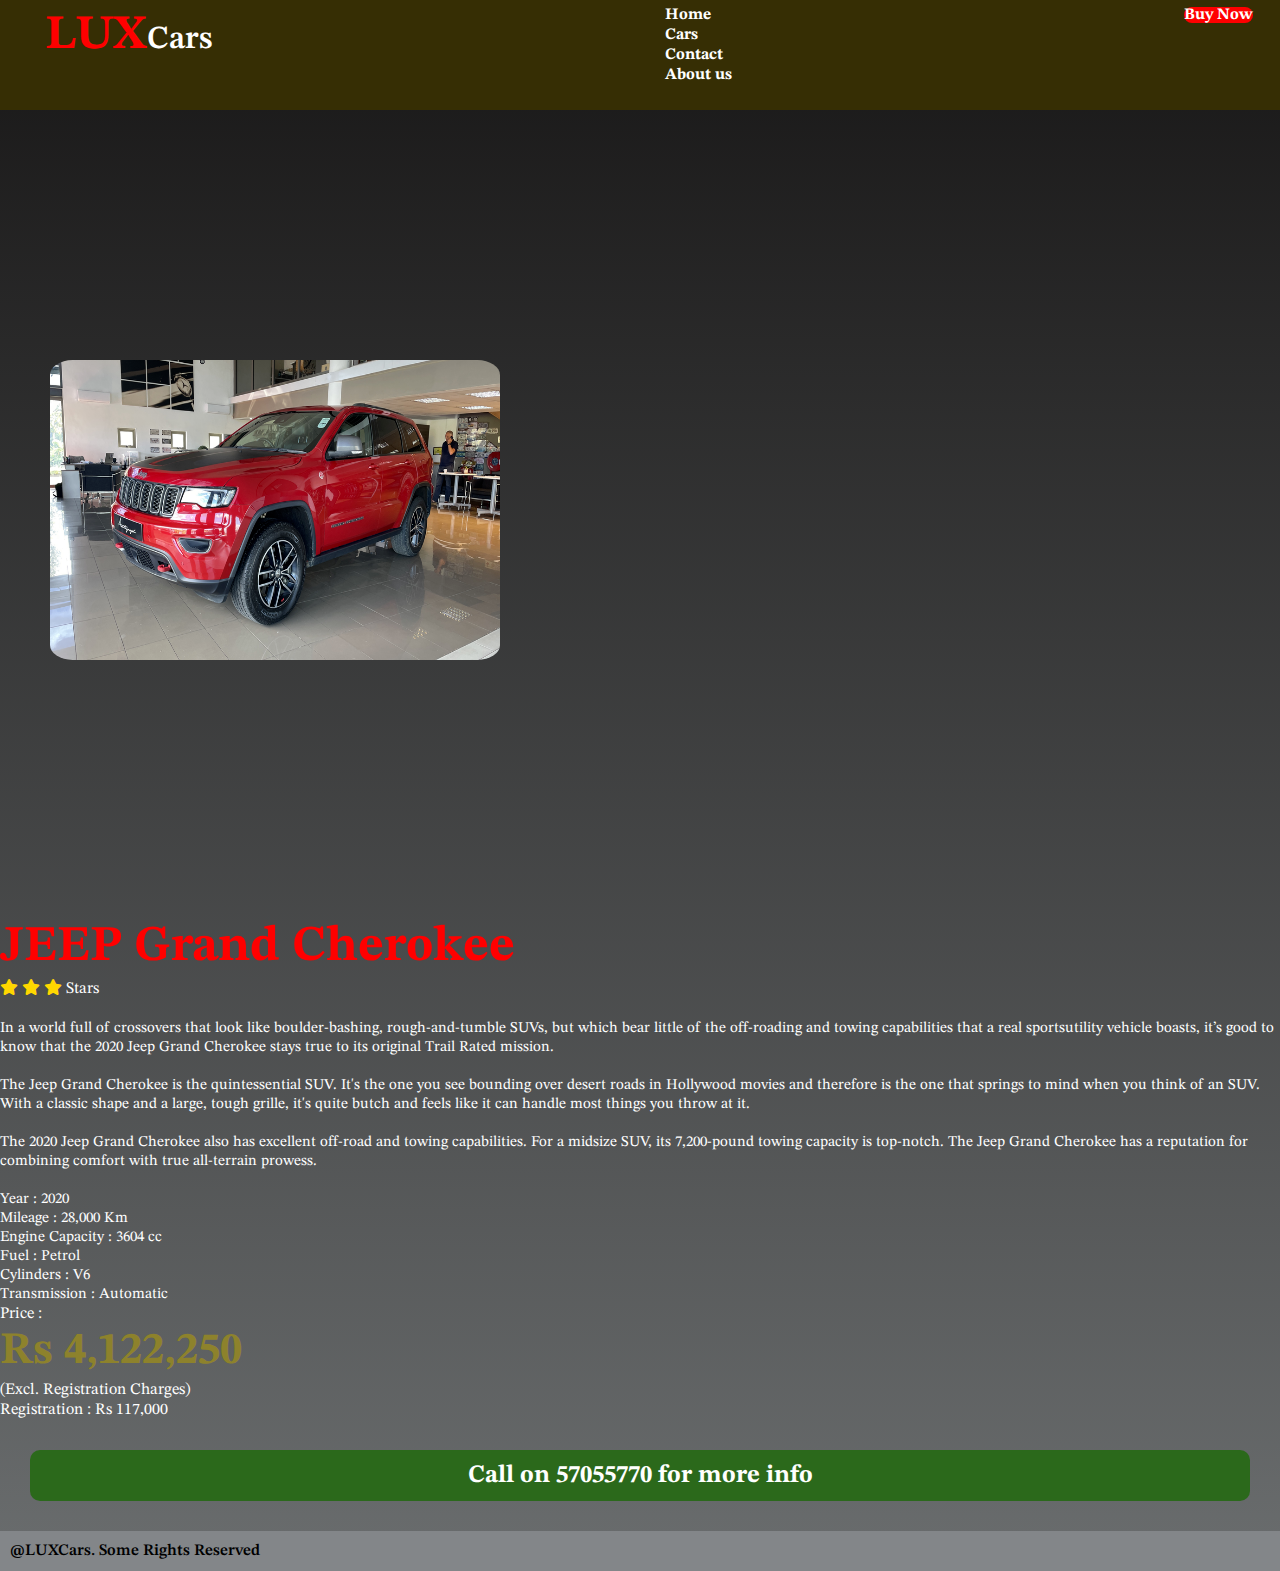
<file: jeep.html>
<!DOCTYPE html>

<html lang="en">
   
<head>
        <meta charset="UTF-8">
        <meta http-equiv="X-UA-Compatible" content="IE=edge"
        <meta name="viewport" content="width=device-width, initial-scale=1.0">
        <title>LUXCars</title>
            
        
                        <!--BOOTSTRAP-->
            <link href="https://cdn.jsdelivr.net/npm/bootstrap@5.2.0-beta1/dist/css/bootstrap.min.css" rel="stylesheet" integrity="sha384-0evHe/X+R7YkIZDRvuzKMRqM+OrBnVFBL6DOitfPri4tjfHxaWutUpFmBp4vmVor" crossorigin="anonymous">

                        <!--FONTAWSOME CDNjs-->
            <link rel="stylesheet" href="https://cdnjs.cloudflare.com/ajax/libs/font-awesome/6.1.1/css/all.min.css">

                        <!--The local custom css-->
            <link rel="stylesheet" href="style.css"
</head>


    <body class="buy_main_page">
   
<!--**********************NAVBAR**********************************-->        
       <nav class="navbar navbar-expand-sm fixed-top">
          <a href="index.html" class="navbar-brand"><span>LUX</span>Cars</a>
      
<div>
    <u1 class="navbar-nav">
        <li class = "nav-item"><a href="index.html" class="nav-link" >Home</a></li>
        <li class = "nav-item"><a href="cars.html" class="nav-link">Cars</a></li>
        <li class = "nav-item"><a href="contact.html" class="nav-link">Contact</a></li>
        <li class = "nav-item"><a href="about.html" class="nav-link">About us</a></li>
    </u1>
</div>

<div>
    <u1 class="navbar-nav">
                    <a href="cars.html" class="nav-link btn">Buy Now</a></li>
    </u1>
</div>
</nav>

<!--*********************Main Page************************-->        
<section>
    <div class="container buy_main_header">
        <div class="row">
            <div class="col-sm-5">
              <img src="photos/15.png"  alt="" class="image-fluid" height= "300px" width="450px">
            </div>

            <div class="offset-sm-1 col-sm-5">
                <h2>JEEP Grand Cherokee</h2>
                <i class="fas fa-star"></i>
                <i class="fas fa-star"></i>
                <i class="fas fa-star"></i>

                     Stars<br><br>
                <p>In a world full of crossovers that look like boulder-bashing, rough-and-tumble SUVs, but which bear little of the off-roading and towing capabilities that a real sportsutility vehicle boasts, it’s good to know that the 2020 Jeep Grand Cherokee stays true to its original Trail Rated mission. <br><br>
                The Jeep Grand Cherokee is the quintessential SUV. It's the one you see bounding over desert roads in Hollywood movies and therefore is the one that springs to mind when you think of an SUV. With a classic shape and a large, tough grille, it's quite butch and feels like it can handle most things you throw at it. <br><br>
                The 2020 Jeep Grand Cherokee also has excellent off-road and towing capabilities. For a midsize SUV, its 7,200-pound towing capacity is top-notch. 
                The Jeep Grand Cherokee has a reputation for combining comfort with true all-terrain prowess.  <br><br>
                Year : 2020<br>
                Mileage : 28,000 Km<br>
                Engine Capacity : 3604 cc<br>
                Fuel : Petrol<br>
                Cylinders : V6<br>
                Transmission : Automatic</p>
                    Price :<h3>Rs 4,122,250</h3> (Excl. Registration Charges)<br>
                    Registration : Rs 117,000
                    <div class="box">
                        <div class="box_content">
                   <h5> Call on 57055770 for more info</h5>
                    </div>
                    </div>
            </div>
        </div>
    </div>
</section>


<!--*******************************Footer**************************-->
<footer>
    <a href=""> @LUXCars. Some Rights Reserved</a>
    
    </footer>


<!--*******************Script for boootstrap**********************-->
        <script src="https://code.jquery.com/jquery-3.5.1.slim.min.js"></script>
        <script src="https://cdn.jsdelivr.net/npm/popper.js@1.16.1/dist/umd/popper.min.js"></script>
        <script src="https://cdn.jsdelivr.net/npm/bootstrap@4.5.3/dist/js/bootstrap.min.js"></script>





</body>

</html>
</file>
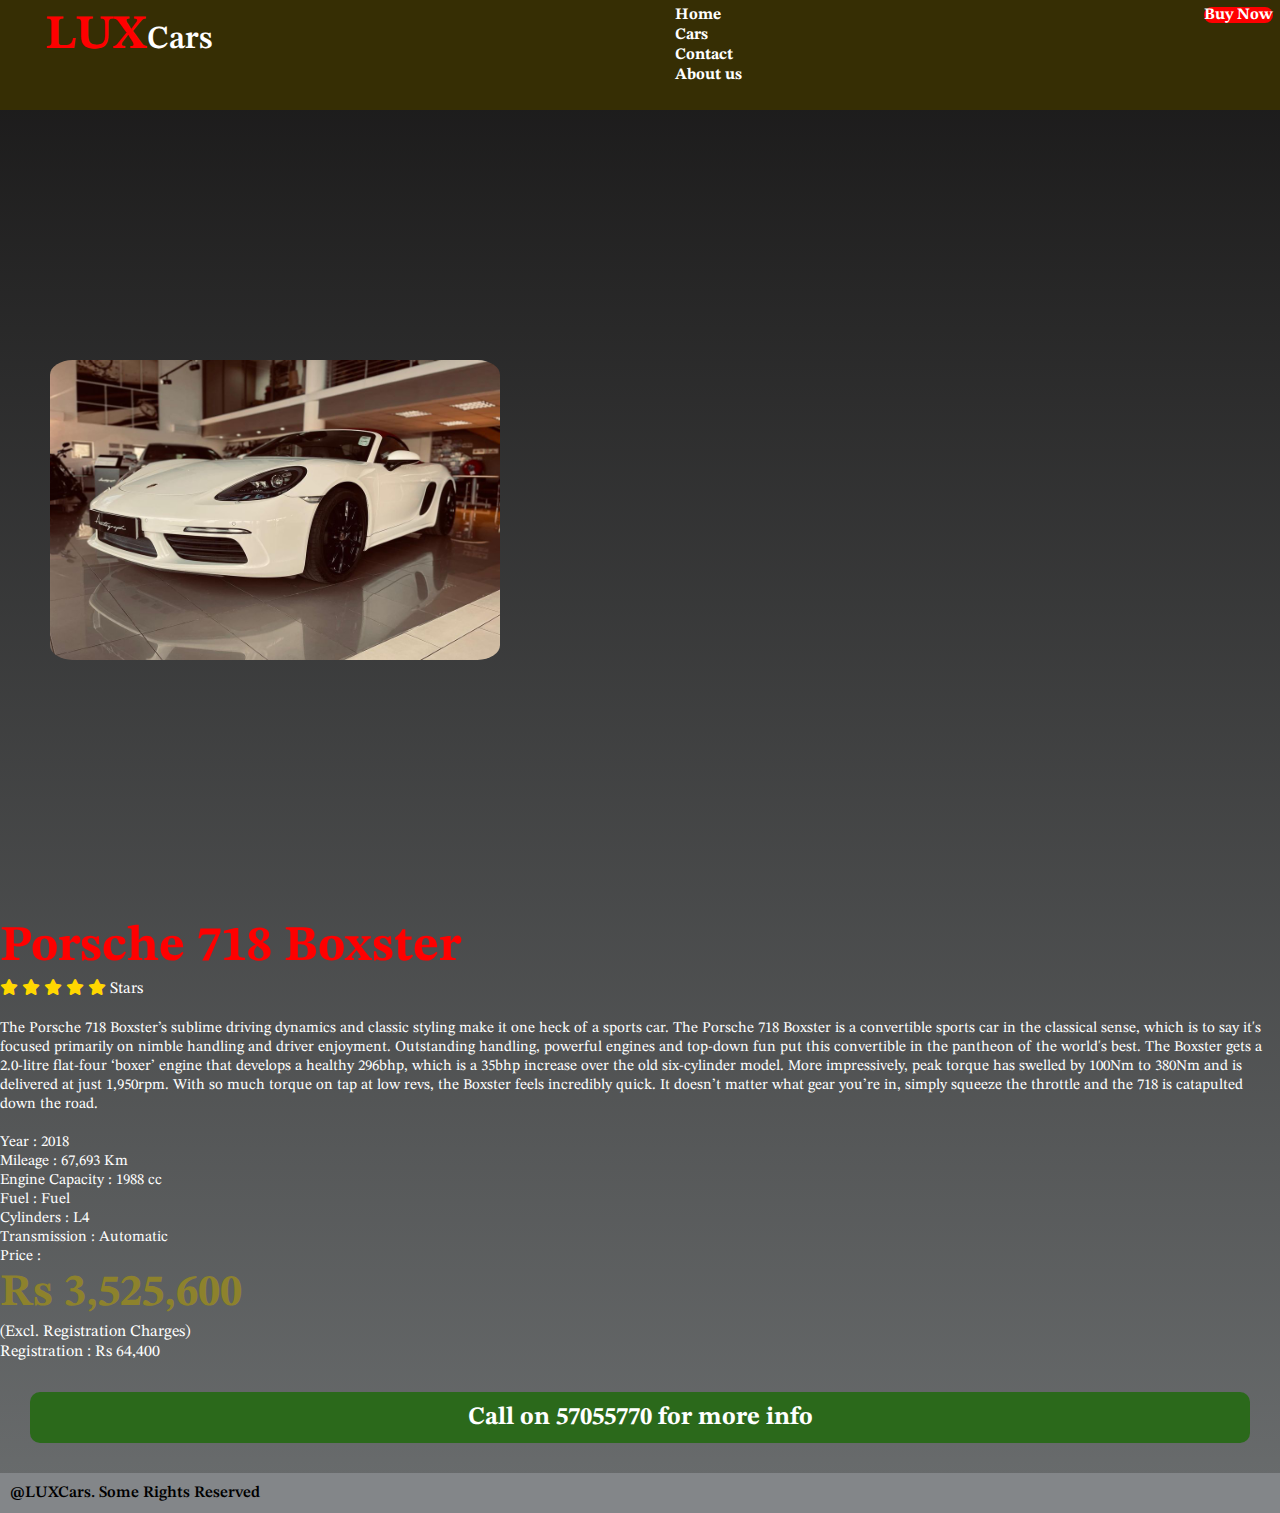
<file: main_buy.html>
<!DOCTYPE html>

<html lang="en">
   
<head>
        <meta charset="UTF-8">
        <meta http-equiv="X-UA-Compatible" content="IE=edge"
        <meta name="viewport" content="width=device-width, initial-scale=1.0">
        <title>LUXCars</title>
            
        
                        <!--BOOTSTRAP-->
            <link href="https://cdn.jsdelivr.net/npm/bootstrap@5.2.0-beta1/dist/css/bootstrap.min.css" rel="stylesheet" integrity="sha384-0evHe/X+R7YkIZDRvuzKMRqM+OrBnVFBL6DOitfPri4tjfHxaWutUpFmBp4vmVor" crossorigin="anonymous">

                        <!--FONTAWSOME CDNjs-->
            <link rel="stylesheet" href="https://cdnjs.cloudflare.com/ajax/libs/font-awesome/6.1.1/css/all.min.css">

                        <!--The local custom css-->
            <link rel="stylesheet" href="style.css"
</head>


    <body class="buy_main_page">
   
<!--**********************NAVBAR**********************************-->        
       <nav class="navbar navbar-expand-sm fixed-top">
          <a href="index.html" class="navbar-brand"><span>LUX</span>Cars</a>
      
<div>
    <u1 class="navbar-nav">
        <li class = "nav-item"><a href="index.html" class="nav-link" >Home</a></li>
        <li class = "nav-item"><a href="cars.html" class="nav-link">Cars</a></li>
        <li class = "nav-item"><a href="contact.html" class="nav-link">Contact</a></li>
        <li class = "nav-item"><a href="about.html" class="nav-link">About us</a></li>
    </u1>
</div>

<div>
    <u1 class="navbar-nav">
        <li class = "nav-item"><a href="cars.html" class="nav-link btn">Buy Now</a></li>
    </u1>
</div>
</nav>

<!--**********************Main Page************************-->        
<section>
    <div class="container buy_main_header">
        <div class="row">
            <div class="col-sm-5">
              <img src="photos/11.png"  alt="" class="image-fluid" height= "300px" width="450px">
            </div>

            <div class="offset-sm-1 col-sm-5">
                <h2>Porsche 718 Boxster</h2>
                <i class="fas fa-star"></i>
                <i class="fas fa-star"></i>
                <i class="fas fa-star"></i>
                <i class="fas fa-star"></i>
                <i class="fas fa-star"></i> Stars<br><br>
                <p>The Porsche 718 Boxster’s sublime driving dynamics and classic styling make it one heck of a sports car. 
                    The Porsche 718 Boxster is a convertible sports car in the classical sense, which is to say it's focused primarily on nimble handling and driver enjoyment. 
                    Outstanding handling, powerful engines and top-down fun put this convertible in the pantheon of the world's best. 
                    The Boxster gets a 2.0-litre flat-four ‘boxer’ engine that develops a healthy 296bhp, which is a 35bhp increase over the old six-cylinder model. More impressively, peak torque has swelled by 100Nm to 380Nm and is delivered at just 1,950rpm. 
                    With so much torque on tap at low revs, the Boxster feels incredibly quick. It doesn’t matter what gear you’re in, simply squeeze the throttle and the 718 is catapulted down the road.<br><br>  
                     Year : 2018<br>
                    Mileage : 67,693 Km<br>
                    Engine Capacity : 1988 cc<br>
                    Fuel : Fuel<br>
                    Cylinders : L4<br>
                    Transmission : Automatic<br>
                    Price : <h3>Rs 3,525,600</h3> (Excl. Registration Charges)<br>
                    Registration : Rs 64,400<br></p>
                    <div class="box">
                        <div class="box_content">
                   <h5> Call on 57055770 for more info</h5>
                    </div>
                    </div>
            </div>
        </div>
    </div>
</section>


<!--*******************************Footer**************************-->
<footer>
    <a href=""> @LUXCars. Some Rights Reserved</a>
    
    </footer>


<!--*******************Script for boootstrap**********************-->
        <script src="https://code.jquery.com/jquery-3.5.1.slim.min.js"></script>
        <script src="https://cdn.jsdelivr.net/npm/popper.js@1.16.1/dist/umd/popper.min.js"></script>
        <script src="https://cdn.jsdelivr.net/npm/bootstrap@4.5.3/dist/js/bootstrap.min.js"></script>





</body>

</html>
</file>
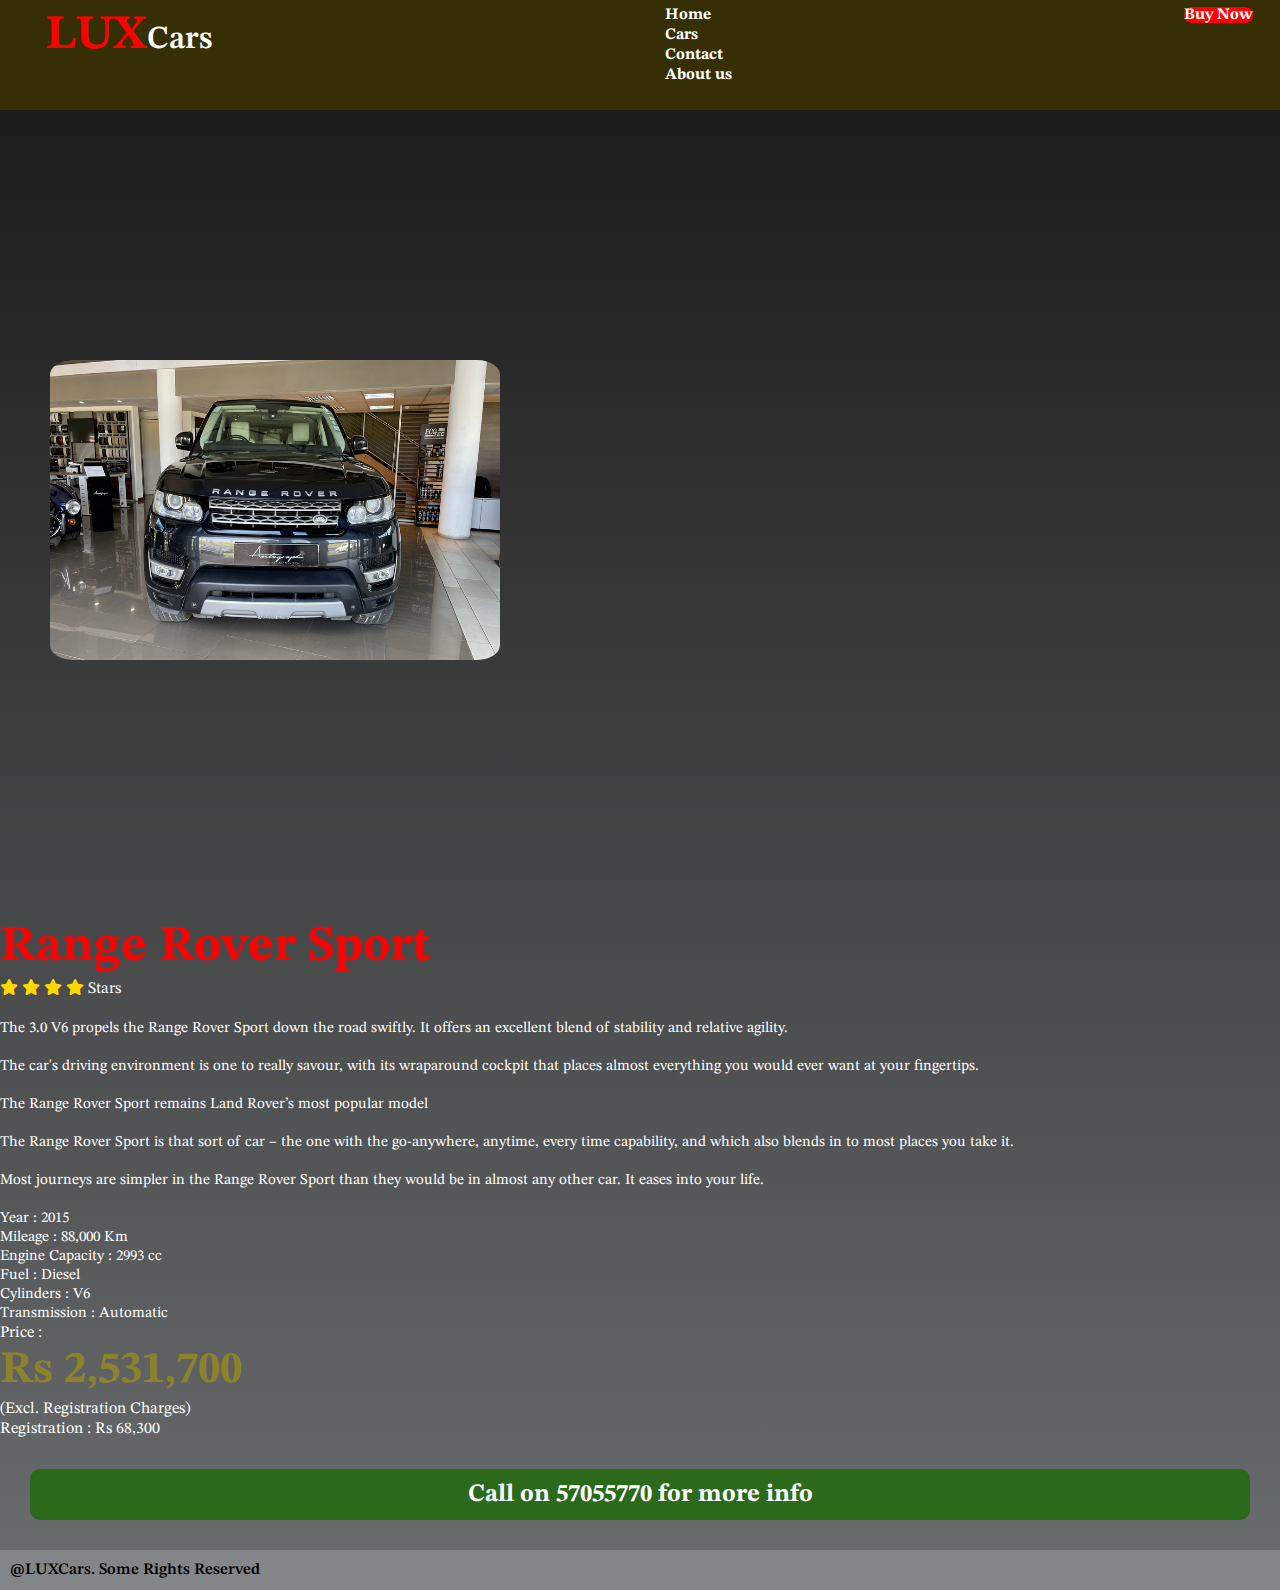
<file: sport.html>
<!DOCTYPE html>

<html lang="en">
   
<head>
        <meta charset="UTF-8">
        <meta http-equiv="X-UA-Compatible" content="IE=edge"
        <meta name="viewport" content="width=device-width, initial-scale=1.0">
        <title>LUXCars</title>
            
        
                        <!--BOOTSTRAP-->
            <link href="https://cdn.jsdelivr.net/npm/bootstrap@5.2.0-beta1/dist/css/bootstrap.min.css" rel="stylesheet" integrity="sha384-0evHe/X+R7YkIZDRvuzKMRqM+OrBnVFBL6DOitfPri4tjfHxaWutUpFmBp4vmVor" crossorigin="anonymous">

                        <!--FONTAWSOME CDNjs-->
            <link rel="stylesheet" href="https://cdnjs.cloudflare.com/ajax/libs/font-awesome/6.1.1/css/all.min.css">

                        <!--The local custom css-->
            <link rel="stylesheet" href="style.css"
</head>


    <body class="buy_main_page">
   
<!--**********************NAVBAR**********************************-->        
       <nav class="navbar navbar-expand-sm fixed-top">
          <a href="index.html" class="navbar-brand"><span>LUX</span>Cars</a>
      
<div>
    <u1 class="navbar-nav">
        <li class = "nav-item"><a href="index.html" class="nav-link" >Home</a></li>
        <li class = "nav-item"><a href="cars.html" class="nav-link">Cars</a></li>
        <li class = "nav-item"><a href="contact.html" class="nav-link">Contact</a></li>
        <li class = "nav-item"><a href="about.html" class="nav-link">About us</a></li>
    </u1>
</div>

<div>
    <u1 class="navbar-nav">
                    <a href="cars.html" class="nav-link btn">Buy Now</a></li>
    </u1>
</div>
</nav>

<!--*********************Main Page************************-->        
<section>
    <div class="container buy_main_header">
        <div class="row">
            <div class="col-sm-5">
              <img src="photos/18.png"  alt="" class="image-fluid" height= "300px" width="450px">
            </div>

            <div class="offset-sm-1 col-sm-5">
                <h2>Range Rover Sport</h2>
                <i class="fas fa-star"></i>
                <i class="fas fa-star"></i>
                <i class="fas fa-star"></i>
                <i class="fas fa-star"></i>

                     Stars<br><br>
                <p>The 3.0 V6 propels the Range Rover Sport down the road swiftly. It offers an excellent blend of stability and relative agility.  <br><br>
                    The car's driving environment is one to really savour, with its wraparound cockpit that places almost everything you would ever want at your fingertips.  <br><br>
                    The Range Rover Sport remains Land Rover’s most popular model <br><br>
                    The Range Rover Sport is that sort of car – the one with the go-anywhere, anytime, every time capability, and which also blends in to most places you take it. <br><br>
                    Most journeys are simpler in the Range Rover Sport than they would be in almost any other car. It eases into your life. <br><br> 
                     Year : 2015<br>
                    Mileage : 88,000 Km<br>
                    Engine Capacity : 2993 cc<br>
                    Fuel : Diesel<br>
                    Cylinders : V6<br>
                    Transmission : Automatic </p>
                    Price :<h3>Rs 2,531,700</h3> (Excl. Registration Charges)<br>
                    Registration : Rs 68,300
                    <div class="box">
                        <div class="box_content">
                   <h5> Call on 57055770 for more info</h5>
                    </div>
                    </div>
            </div>
        </div>
    </div>
</section>


<!--*******************************Footer**************************-->
<footer>
    <a href=""> @LUXCars. Some Rights Reserved</a>
    
    </footer>


<!--*******************Script for boootstrap**********************-->
        <script src="https://code.jquery.com/jquery-3.5.1.slim.min.js"></script>
        <script src="https://cdn.jsdelivr.net/npm/popper.js@1.16.1/dist/umd/popper.min.js"></script>
        <script src="https://cdn.jsdelivr.net/npm/bootstrap@4.5.3/dist/js/bootstrap.min.js"></script>





</body>

</html>
</file>
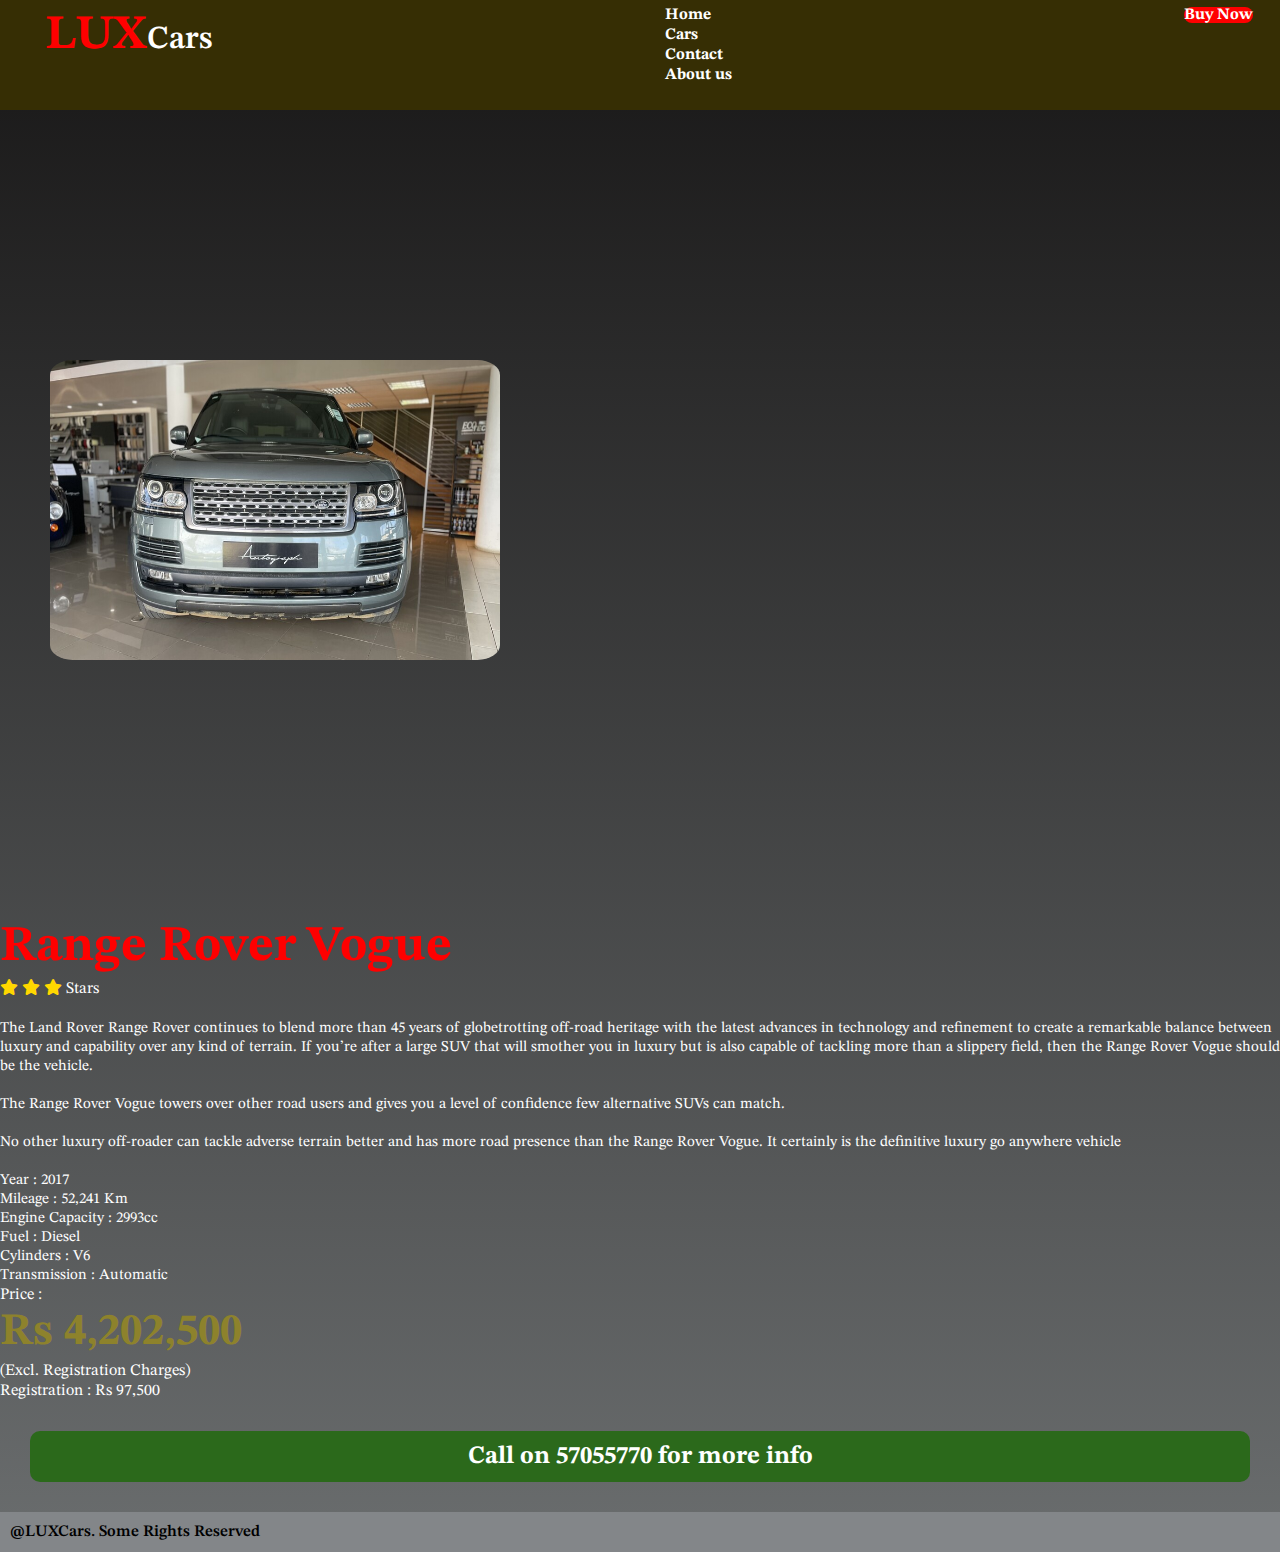
<file: vogue.html>
<!DOCTYPE html>

<html lang="en">
   
<head>
        <meta charset="UTF-8">
        <meta http-equiv="X-UA-Compatible" content="IE=edge"
        <meta name="viewport" content="width=device-width, initial-scale=1.0">
        <title>LUXCars</title>
            
        
                        <!--BOOTSTRAP-->
            <link href="https://cdn.jsdelivr.net/npm/bootstrap@5.2.0-beta1/dist/css/bootstrap.min.css" rel="stylesheet" integrity="sha384-0evHe/X+R7YkIZDRvuzKMRqM+OrBnVFBL6DOitfPri4tjfHxaWutUpFmBp4vmVor" crossorigin="anonymous">

                        <!--FONTAWSOME CDNjs-->
            <link rel="stylesheet" href="https://cdnjs.cloudflare.com/ajax/libs/font-awesome/6.1.1/css/all.min.css">

                        <!--The local custom css-->
            <link rel="stylesheet" href="style.css"
</head>


    <body class="buy_main_page">
   
<!--**********************NAVBAR**********************************-->        
       <nav class="navbar navbar-expand-sm fixed-top">
          <a href="index.html" class="navbar-brand"><span>LUX</span>Cars</a>
      
<div>
    <u1 class="navbar-nav">
        <li class = "nav-item"><a href="index.html" class="nav-link" >Home</a></li>
        <li class = "nav-item"><a href="cars.html" class="nav-link">Cars</a></li>
        <li class = "nav-item"><a href="contact.html" class="nav-link">Contact</a></li>
        <li class = "nav-item"><a href="about.html" class="nav-link">About us</a></li>
    </u1>
</div>

<div>
    <u1 class="navbar-nav">
                    <a href="cars.html" class="nav-link btn">Buy Now</a></li>
    </u1>
</div>
</nav>

<!--**********************Main Page************************-->        
<section>
    <div class="container buy_main_header">
        <div class="row">
            <div class="col-sm-5">
              <img src="photos/33.png"  alt="" class="image-fluid" height= "300px" width="450px">
            </div>

            <div class="offset-sm-1 col-sm-5">
                <h2>Range Rover Vogue</h2>
                <i class="fas fa-star"></i>
                <i class="fas fa-star"></i>
                <i class="fas fa-star"></i>

                     Stars<br><br>
                <p>The Land Rover Range Rover continues to blend more than 45 years of globetrotting off-road heritage with the latest advances in technology and refinement to create a remarkable balance between luxury and capability over any kind of terrain.  
                    If you’re after a large SUV that will smother you in luxury but is also capable of tackling more than a slippery field, then the Range Rover Vogue should be the vehicle. <br><br>
                    The Range Rover Vogue towers over other road users and gives you a level of confidence few alternative SUVs can match. <br><br>
                    No other luxury off-roader can tackle adverse terrain better and has more road presence than the Range Rover Vogue. It certainly is the definitive luxury go anywhere vehicle<br><br>
                    Year : 2017<br>
                    Mileage : 52,241 Km<br>
                    Engine Capacity : 2993cc<br>
                    Fuel : Diesel<br>
                    Cylinders : V6<br>
                    Transmission : Automatic<br></p>
                    Price :<h3>Rs 4,202,500</h3> (Excl. Registration Charges)<br>
                    Registration : Rs 97,500
                    <div class="box">
                        <div class="box_content">
                   <h5> Call on 57055770 for more info</h5>
                    </div>
                    </div>
            </div>
        </div>
    </div>
</section>


<!--*******************************Footer**************************-->
<footer>
    <a href=""> @LUXCars. Some Rights Reserved</a>
    
    </footer>


<!--*******************Script for boootstrap**********************-->
        <script src="https://code.jquery.com/jquery-3.5.1.slim.min.js"></script>
        <script src="https://cdn.jsdelivr.net/npm/popper.js@1.16.1/dist/umd/popper.min.js"></script>
        <script src="https://cdn.jsdelivr.net/npm/bootstrap@4.5.3/dist/js/bootstrap.min.js"></script>





</body>

</html>
</file>
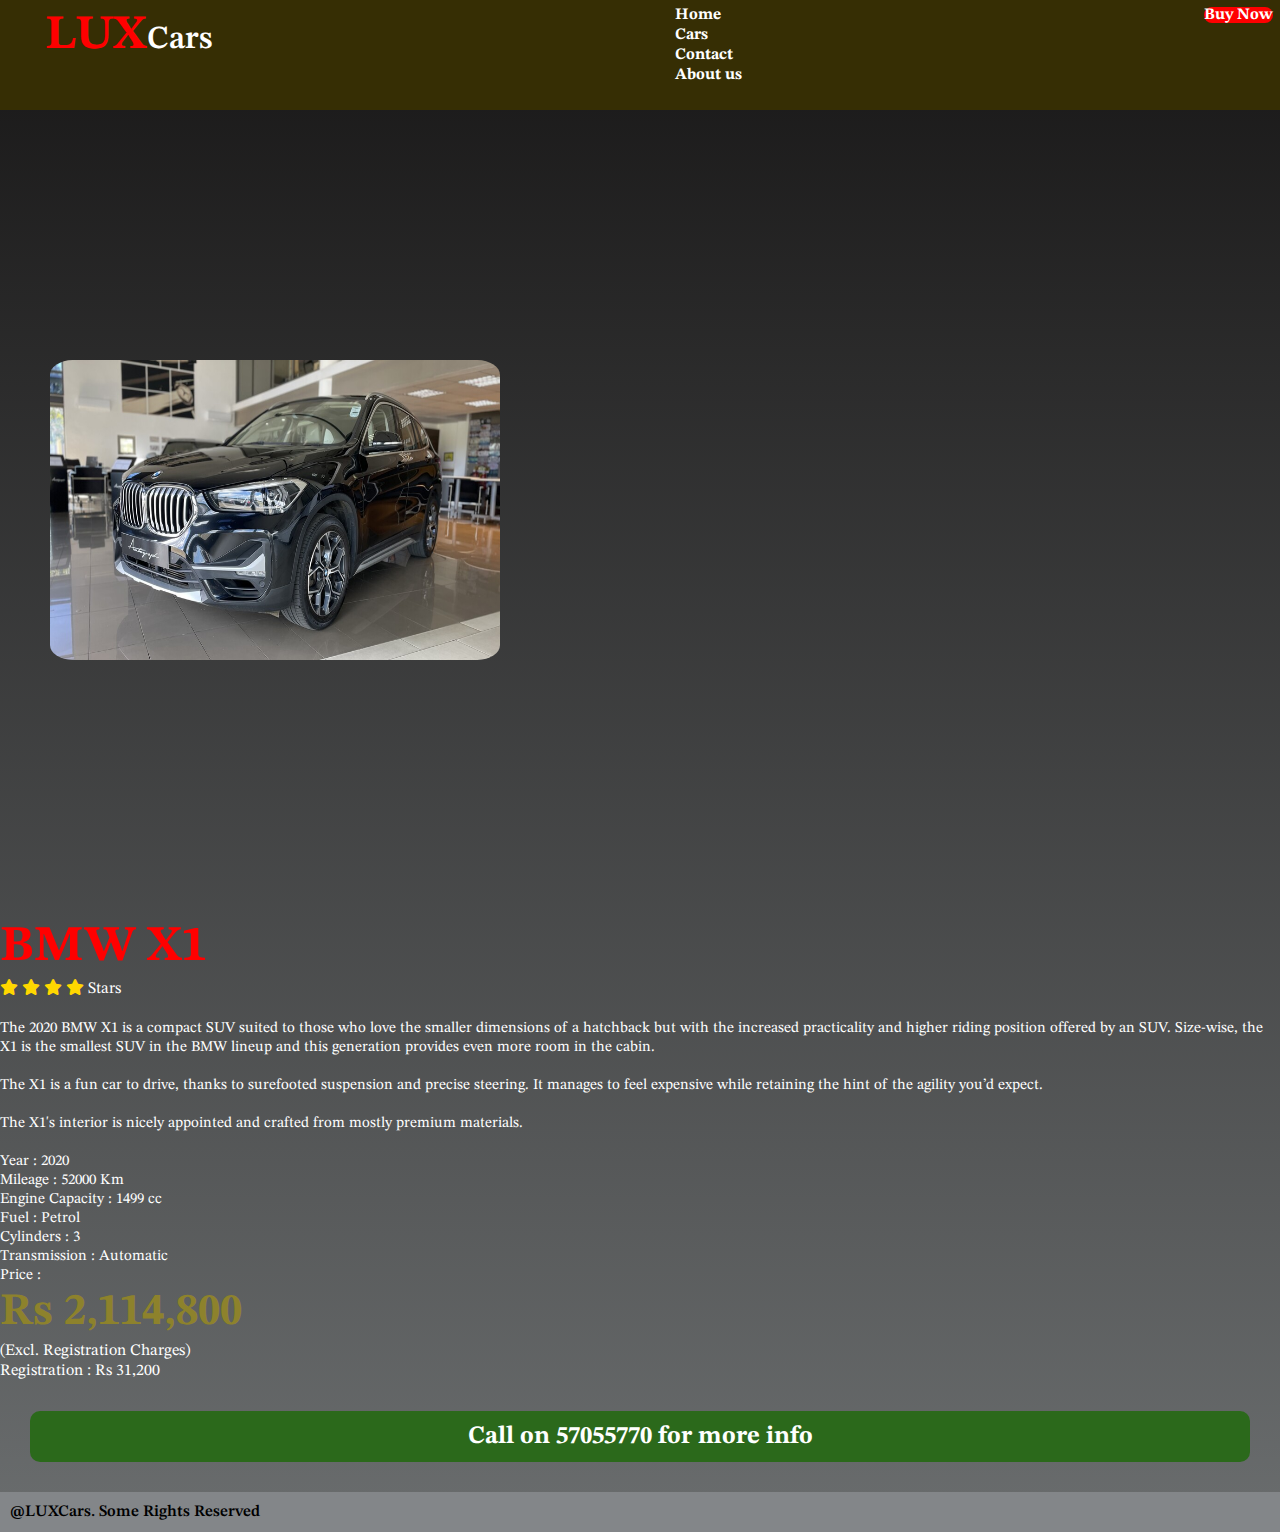
<file: x1.html>
<!DOCTYPE html>

<html lang="en">
   
<head>
        <meta charset="UTF-8">
        <meta http-equiv="X-UA-Compatible" content="IE=edge"
        <meta name="viewport" content="width=device-width, initial-scale=1.0">
        <title>LUXCars</title>
            
        
                        <!--BOOTSTRAP-->
            <link href="https://cdn.jsdelivr.net/npm/bootstrap@5.2.0-beta1/dist/css/bootstrap.min.css" rel="stylesheet" integrity="sha384-0evHe/X+R7YkIZDRvuzKMRqM+OrBnVFBL6DOitfPri4tjfHxaWutUpFmBp4vmVor" crossorigin="anonymous">

                        <!--FONTAWSOME CDNjs-->
            <link rel="stylesheet" href="https://cdnjs.cloudflare.com/ajax/libs/font-awesome/6.1.1/css/all.min.css">

                        <!--The local custom css-->
            <link rel="stylesheet" href="style.css"
</head>


    <body class="buy_main_page">
   
<!--**********************NAVBAR**********************************-->        
       <nav class="navbar navbar-expand-sm fixed-top">
          <a href="index.html" class="navbar-brand"><span>LUX</span>Cars</a>
      
<div>
    <u1 class="navbar-nav">
        <li class = "nav-item"><a href="index.html" class="nav-link" >Home</a></li>
        <li class = "nav-item"><a href="cars.html" class="nav-link">Cars</a></li>
        <li class = "nav-item"><a href="contact.html" class="nav-link">Contact</a></li>
        <li class = "nav-item"><a href="about.html" class="nav-link">About us</a></li>
    </u1>
</div>

<div>
    <u1 class="navbar-nav">
        <li class = "nav-item"><a href="cars.html" class="nav-link btn">Buy Now</a></li>
    </u1>
</div>
</nav>

<!--**********************Main Page************************-->        
<section>
    <div class="container buy_main_header">
        <div class="row">
            <div class="col-sm-5">
              <img src="photos/34.png"  alt="" class="image-fluid" height= "300px" width="450px">
            </div>

            <div class="offset-sm-1 col-sm-5">
                <h2>BMW X1</h2>
                <i class="fas fa-star"></i>
                <i class="fas fa-star"></i>
                <i class="fas fa-star"></i>
                <i class="fas fa-star"></i>
                     Stars<br><br>
                <p>The 2020 BMW X1 is a compact SUV suited to those who love the smaller dimensions of a hatchback but with the increased practicality and higher riding position offered by an SUV. Size-wise, the X1 is the smallest SUV in the BMW lineup and this generation provides even more room in the cabin.<br><br>
                    The X1 is a fun car to drive, thanks to surefooted suspension and precise steering. It manages to feel expensive while retaining the hint of the agility you’d expect.<br><br>
                    The X1's interior is nicely appointed and crafted from mostly premium materials.<br><br>
                    Year : 2020<br>
                    Mileage : 52000 Km<br>
                    Engine Capacity : 1499 cc<br>
                    Fuel : Petrol<br>
                    Cylinders : 3<br>
                    Transmission : Automatic<br>
                    Price :<h3>Rs 2,114,800</h3> (Excl. Registration Charges)<br>
                    Registration : Rs 31,200</p>
                    <div class="box">
                        <div class="box_content">
                   <h5> Call on 57055770 for more info</h5>
                    </div>
                    </div>
            </div>
        </div>
    </div>
</section>


<!--*******************************Footer**************************-->
<footer>
    <a href=""> @LUXCars. Some Rights Reserved</a>
    
    </footer>


<!--*******************Script for boootstrap**********************-->
        <script src="https://code.jquery.com/jquery-3.5.1.slim.min.js"></script>
        <script src="https://cdn.jsdelivr.net/npm/popper.js@1.16.1/dist/umd/popper.min.js"></script>
        <script src="https://cdn.jsdelivr.net/npm/bootstrap@4.5.3/dist/js/bootstrap.min.js"></script>





</body>

</html>
</file>
<file: style.css>
/******The google font********/

@import url("https://fonts.googleapis.com/css2?family=STIX+Two+Text:ital,wght@0,400;0,500;0,600;1,400;1,500;1,600&display=swap");


/******The global variable****/

:root{
--main:#ff0000;
--black:#000;
--white:#fff;
}
*::selection{
background: var(--main);
color: var(--white)
! important;   
}

*{
    font-family: "STIX Two Text",serif;
    margin: 0;
    padding: 0;
    box-sizing: border-box;
    list-style: none
    !important;
    text-decoration: none
    !important;
    transition: 0.3s;
 
}

body{
    background: linear-gradient(rgb(23,22,22), #6a6d6e);
    overflow-x: hidden;
}
.btn{
background:var(--main);
border-radius: 5px;
font-weight: bold;
color: #fff !important;
margin: 2px 2px;
transition: 0.3s;
}
.btn:hover{
    letter-spacing: 1.5px;
}
.content{
    display: flex;
    justify-content: space-between;
    color:rgb(180, 187, 194) !important;
    margin: 40px auto;
    
}
.content h5{
    font-weight: bold;
    font-size: 35px;
}
.content a{
    font-weight: bold;
    color:rgb(180, 187, 194) !important;
    transition: 0.3s ease-in-out;
}
.content a:hover{
letter-spacing: 2px;
color: var(--main) !important;
}

html::-webkit-scrollbar-thumb{
    background: var(--main);
}
html::-webkit-scrollbar{
    width: 8px;
}
html::-webkit-scrollbar-track{
    background: rgba(120, 203, 220, 0.79);
}




/**********NavBar*************/

.navbar {
    padding: 5px;
    display: flex;
    justify-content:space-between ;
    transition: 0.9s ease-in-out;
   

}
.navbar.scroll{
    background: #4e5152;
}
.navbar-brand{
    font-weight: 600;
    font-size: 2em;
    color: #fff !important;
    padding-left: 40px;
}
.navbar-brand span{
    font-weight: 800;
    font-size: 1.5em;
    color: var(--main) !important;
}
.navbar-nav{
    padding-right: 20px;
}
.navbar .nav-link{
    font-weight: bold;
    color: #fff !important;
    margin-left: 5px;

}
.navbar .nav-item .active{
    background: var(--main);
    border-radius: 5px;
}
.navbar .btn{
    background-color: var(--main)
    ;
    border-radius: 20px;
    }
    
/***********Header*************/
.header{
    padding: 100px;
}
.header .col-sm-5{
    margin-left: -50px;
    z-index: 2;
}
.header .row{
    position: relative;
    margin-top: 100px;
}
.header .col-sm-7 img{
height: 500 !important;
width: 830px !important;
}
.header .text-section h3{
font-weight: 600;
font-size: 54px;    
color: rgba(120, 203, 220, 0.79) !important;
margin-bottom: 30px;
}
.header .text-section h3 span{
    font-weight: 650;
    font-size: 50px;    
    color: var(--main)!important;
    margin-bottom: 30px;
    }

.header .text-section p{
font-weight: 700;    
font-size: 14px;
color: #fff;
}
.header .col-sm-7 .img-fluid{
    border-style: solid;
    border-color: #7e1818;
    border-radius: 10px;
    
}

/******New Arrivals*******/

.new {
    margin: 200px auto;
}
.new .content h5{
    color: rgba(120, 203, 220, 0.79);
}
.new .row {
    margin-bottom: 50px;

}
.new .box {
    box-shadow: 10px 10px 10px -10px rgba(0, 0, 0, 0.2),inset 10px 10px 10px -10px rgba(0, 0, 0, 0.7);
    padding: 20px;
    border-radius: 15px;
    height: 220px;
    width: 250px;
    transition: 0.5s ease-in-out;
    margin-left: 80px;
    margin-right: 80px;
    margin-top: 30px;

}
.new .box:hover {
    background: linear-gradient(45deg,#6a6d6e,#6a6d6e);
    cursor: pointer;
}
.new .box_content{
    text-align: center;

}
.new .box_content h6{
    font-weight: 600;
    margin-top: 10px;
    font-size: 15px;
    color: #fff;
}
.new .box .img-fluid{
    border-radius: 7px;
}

/******Latest Offers*********/

.offer {
    margin-bottom: 200px;
}
.offer .content h5{
    color: rgba(120, 203, 220, 0.79);
}

.offer .box{
background: rgb(52, 53, 54);
padding: 20px;
border-radius: 20px;
transition: 0.6s ease-in-out;
cursor: pointer;
color: #fff !important;
font-weight: bold;
font-size: 20px;
text-align: center;
margin: 20px;
}

.offer .box:hover{
  background: #000;

}
.offer .boxcontent p{
font-size: 18px;
color: rgba(120, 203, 220, 0.79);
margin-top: 10px;
}


/******Latest NEWS*********/

.latest_news{
    margin-bottom: 200px;
}
.latest_news h5{
    color: rgba(120, 203, 220, 0.79);
}

.latest_news .box{
    
    border-radius: 10px;
    background: rgb(52, 53, 54);
    height:auto;
    margin-top: 10px auto;
    padding: auto;
    text-align: center;
}
.latest_news .box .center {
    border-radius: 20px;
    margin-top: 10px;
     }

.latest_news .boxcontent h6{
    color: #b5984ecb;
    font-size: 15px;
    font-weight: bold;
    margin: 25px;
}
.latest_news .boxcontent p{
    color:#fff;
    font-size: 18px;
    font-weight: 200;
    margin: 10px;

}


/***********Footer*********/
footer{
    background:rgb(131, 134, 137);
    padding:10px;
    text-align: left;

}
footer a{
    font-weight: 600;
    text-decoration: wavy !important;
    color: var(--black) !important; 
}



/***********About us*********/

.about_us_page {
    color: var(--white) !important;
    overflow: hidden;
}
.about_us_page nav{
    background: #4e5152;
}
.about_us_page .about_us_main_section {
    margin:160px auto;
}
.about_us_page .about_us_main_section img{
margin-top: 100px;
cursor:pointer;
}
.about_us_page .about_us_main_section h6{
    font-weight: bold;
    font-size: 40px;
    margin:20px auto;

}
.about_us_page .about_us_main_section h6 span{
    font-weight: 800;
    font-size: 50px;
     color: var(--main);
}
.about_us_page .about_us_main_section p{
    font-size: 14px;
}

/***********Contact us*********/

.contactus_main_page{

    margin: 160px auto;
}
.contactus_main_page img{
    margin-top:50px;
    margin-left: 80px;
    cursor: pointer;
}
.contactus_main_page .col-sm-5 h6{
    font-weight:bold;
    text-align: center;
    color: rgba(120, 203, 220, 0.79);
    margin: 10px auto;
    font-size: 40px;
}
.contactus_main_page .offset-sm-2 form{
    margin: 20px;
    font-size: 20px;
    color:#fff
    
}
.contactus_main_page .offset-sm-2 form input, textarea{
    
    background:none !important;;
    outline: none !important;
    color: var(--white);
}
.contactus_main_page .offset-sm-2 form input::placeholder,
textarea::placeholder{
    color:var(--white) !important;

}


/*************CARs*************/

.cars_main_page nav{
   background: #4e5152;
   
}


.car_main_section{
    margin: 20px auto;
}
.car_main_section .box{
box-shadow: 10px 10px 10px -10px rgba(0, 0, 0, 0.5),
inset 10px 10px 10px -20px rgba(0, 0, 0, 0.7);
padding: 10px;
text-align: center;
background: #38301cb8;
border-radius: 5px;
margin-bottom: 20px;
cursor:pointer;
transition: 0.7s ease-in-out;
}


.car_main_section .box:hover{

    background: var(--black);
}
.car_main_section .box .center {
    border-radius: 7px;
    margin-top: 10px;
     }

.car_main_section .box .box_content h6{

        margin: 10px;
    font-size: 24px;
    color: #fff;
    
    }     
.car_main_section .box .box_content p{

    margin: 10px;
font-size: 16px;
color: #fff;

}

.car_main_section .box .fas {
    font-size: 15px;
    color:gold;
}



/**********MainPage*************/

.buy_main_page{

    color:var(--white);

}
.buy_main_page nav{
    background: #362e04;
}
.buy_main_page .navbar.scroll{
    background: #4e5152;
}
.buy_main_header .col-sm-5{
margin-top: 200px;
}
.buy_main_header .col-sm-5 img{
    margin: 50px;
    border-radius: 5%;
}
.buy_main_header .offset-sm-1 h2{
    color:var(--main);
    font-size: 50px;
}
.buy_main_header .offset-sm-1 p{
    font-weight: 400;
    font-size: 15px;
    color:#fff;
    text-align: left;
}
.buy_main_header .offset-sm-1 .fas{
    color: gold;
}
.buy_main_header .offset-sm-1 .box .box_content{

    background: rgb(43, 105, 27);
    font-weight: bold;
    font-size: 30px;
    color: rgb(254, 255, 254);
    text-align: center;
    border-radius: 10px;
    margin: 30px;
    padding:10px;
}
.buy_main_header .offset-sm-1 h3{
    color:rgba(155, 140, 30, 0.79);
    font-size: 45px;
    font-weight: bold;
}
</file>
